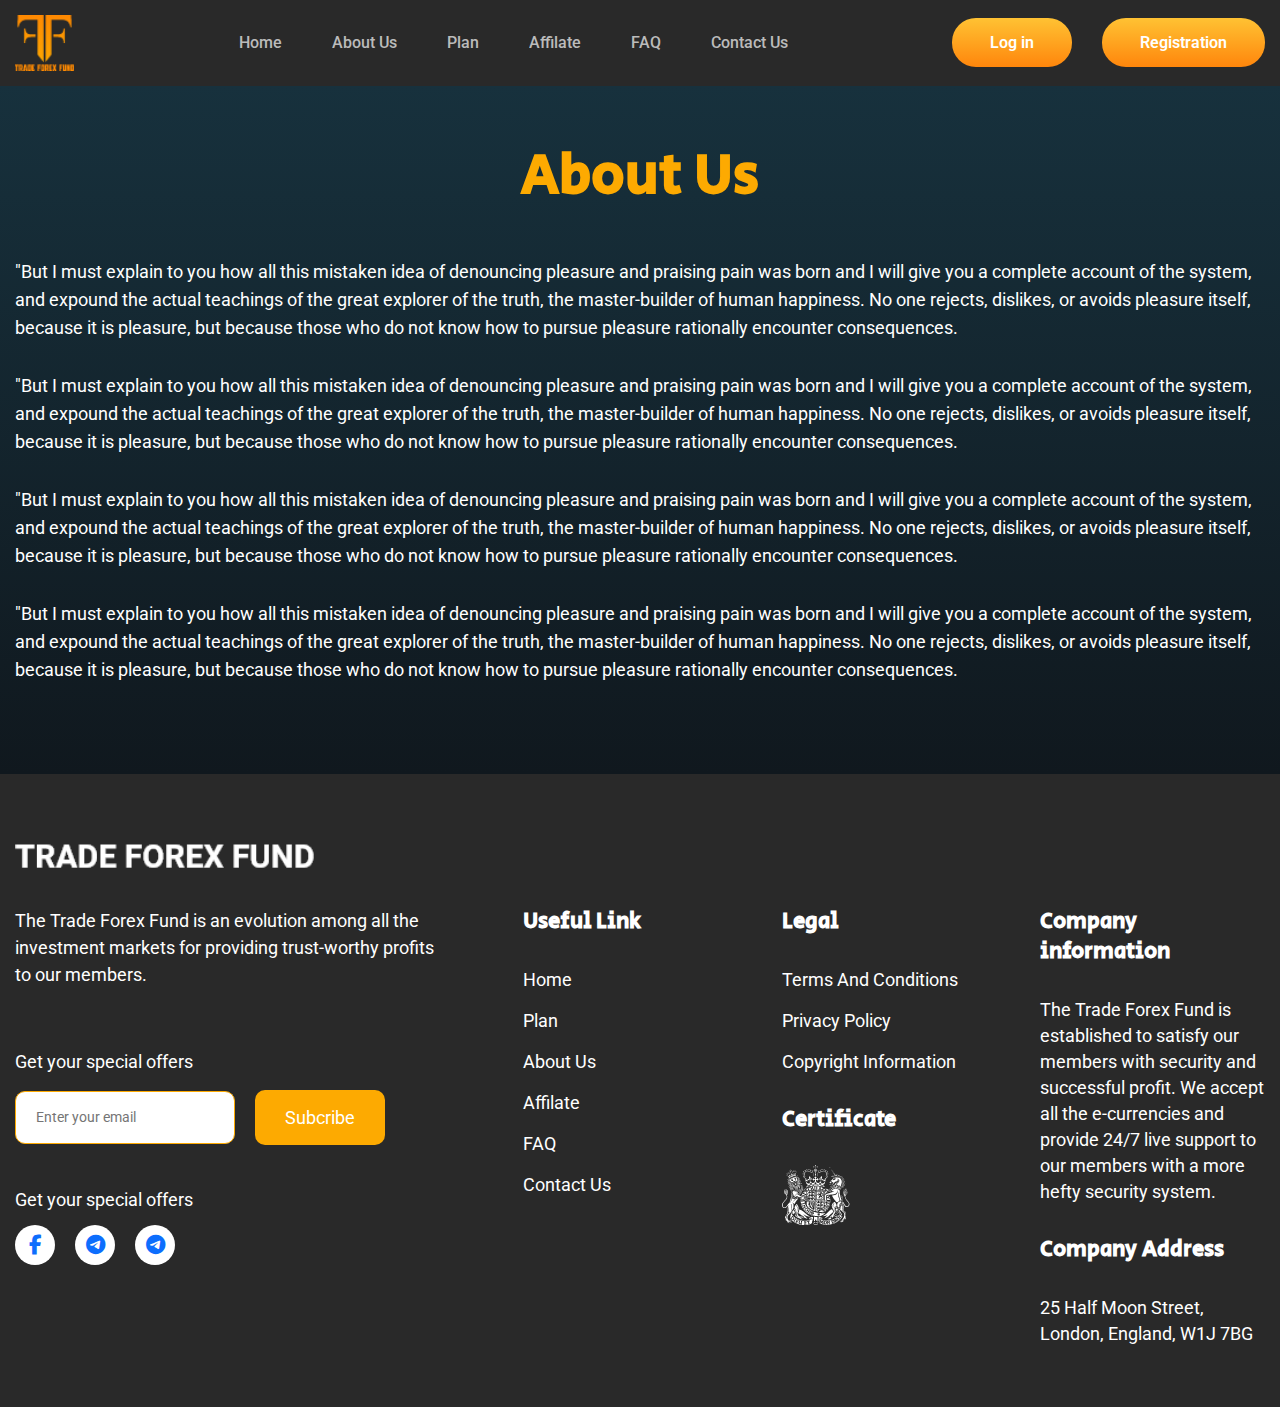
<file: about.html>
<!DOCTYPE html>
<html lang="en">

<head>
    <meta charset="UTF-8" />
    <meta http-equiv="X-UA-Compatible" content="IE=edge" />
    <meta name="viewport" content="width=device-width, initial-scale=1.0" />
    <title>Trade Forex Fund</title>
    <!-- font awesome cdn -->
    <link rel="stylesheet" href="https://cdnjs.cloudflare.com/ajax/libs/font-awesome/6.2.1/css/all.min.css" />
    <!-- bootstrap link -->
    <link rel="stylesheet" href="https://cdn.jsdelivr.net/npm/bootstrap@5.2.3/dist/css/bootstrap.min.css" />
    <!-- google font -->
    <link href="https://fonts.googleapis.com/css2?family=Secular+One&display=swap" rel="stylesheet">
    <link href="https://fonts.googleapis.com/css2?family=Roboto:wght@300;400;500;700;900&display=swap" rel="stylesheet">
    <!-- slick slider -->
    <link rel="stylesheet" href="assets/css/slick-theme.css" />
    <link rel="stylesheet" href="assets/css/slick.css" />
    <!-- css link -->
    <link rel="stylesheet" href="assets/css/style.css" />
    <link rel="stylesheet" href="assets/css/global.css" />
    <link rel="stylesheet" href="assets/css/responsive.css" />
</head>

<body>
    <!-- 
    ================================
        header section start
    ================================
    -->

    <header class="header_section" id="myHeader">
        <div class="container">
            <!-- header wrapper -->
            <div class="header_wrapper">
                <!-- header logo -->
                <a href="./index.html" class="header_logo">
                    <img src="assets/image/logo.png" alt="" />
                </a>

                <!-- header nav -->
                <nav class="header_nav">
                    <ul>
                        <li><a href="./index.html">home</a></li>
                        <li><a href="./aboutus.html">about us</a></li>
                        <li><a href="./plan.html">plan</a></li>
                        <li><a href="./affilate.html">affilate</a></li>
                        <li><a href="./faq.html">FAQ</a></li>
                        <li><a href="./contactus.html">contact us</a></li>
                    </ul>
                </nav>

                <!-- hedare btn -->
                <div class="header_btn_wrapper">
                    <!-- btn item -->
                    <div class="global_btn">
                        <a href="./signin.html">Log in</a>
                    </div>

                    <!-- btn item -->
                    <div class="global_btn">
                        <a href="./signup.html">Registration</a>
                    </div>
                </div>

                <!-- mobile toggle -->
                <div class="mobile_toggle" id="activeToggle">
                    <ul>
                        <li></li>
                        <li></li>
                        <li></li>
                    </ul>
                </div>

            </div>
        </div>
    </header>

    <!-- 
    ================================
        header section end
    ================================
    -->

    <!-- about page start -->
    <div class="about_page section_padding">
        <div class="container">
            <!-- page title -->
            <div class="pagetitle_title">
                <!-- heading -->
                <h1 class="pagetitle_headding">
                    About Us
                </h1>
            </div>

            <!-- about page text -->
            <div class="about_page_text_inner">
                <p class="aobut_page_text">"But I must explain to you how all this mistaken idea of denouncing pleasure
                    and praising pain was born and I will give you a complete account of the system, and expound the
                    actual teachings of the great explorer of the truth, the master-builder of human happiness. No one
                    rejects, dislikes, or avoids pleasure itself, because it is pleasure, but because those who do not
                    know how to pursue pleasure rationally encounter consequences.
                </p>
            </div>

            <!-- about page text -->
            <div class="about_page_text_inner">
                <p class="aobut_page_text">"But I must explain to you how all this mistaken idea of denouncing pleasure
                    and praising pain was born and I will give you a complete account of the system, and expound the
                    actual teachings of the great explorer of the truth, the master-builder of human happiness. No one
                    rejects, dislikes, or avoids pleasure itself, because it is pleasure, but because those who do not
                    know how to pursue pleasure rationally encounter consequences.
                </p>
            </div>

            <!-- about page text -->
            <div class="about_page_text_inner">
                <p class="aobut_page_text">"But I must explain to you how all this mistaken idea of denouncing pleasure
                    and praising pain was born and I will give you a complete account of the system, and expound the
                    actual teachings of the great explorer of the truth, the master-builder of human happiness. No one
                    rejects, dislikes, or avoids pleasure itself, because it is pleasure, but because those who do not
                    know how to pursue pleasure rationally encounter consequences.
                </p>
            </div>

            <!-- about page text -->
            <div class="about_page_text_inner">
                <p class="aobut_page_text">"But I must explain to you how all this mistaken idea of denouncing pleasure
                    and praising pain was born and I will give you a complete account of the system, and expound the
                    actual teachings of the great explorer of the truth, the master-builder of human happiness. No one
                    rejects, dislikes, or avoids pleasure itself, because it is pleasure, but because those who do not
                    know how to pursue pleasure rationally encounter consequences.
                </p>
            </div>

        </div>
    </div>
    <!-- about page end -->

    <!-- footer section -->

    <footer class="footer_section section_padding">
        <div class="container">
            <!-- footer logo -->
            <a href="#" class="footer_logo">
                <img src="assets/image/footerlogo.png" alt="">
            </a>

            <!-- footer wrapper -->

            <div class="footer_wraper">
                <!-- footer newsletter -->
                <div class="footer_news">
                    <!-- text -->
                    <p class="footer_news_text">
                        The Trade Forex Fund is an evolution among all the investment markets for providing
                        trust-worthy profits to our members.
                    </p>

                    <!-- newsletter form -->
                    <div class="newsletter_form">
                        <!-- title -->
                        <p class="newsletter_form_title">Get your special offers</p>

                        <!-- newsletter_form inner-->
                        <div class="newsletter_form_inner">
                            <!-- input -->
                            <div class="newsletter_form_input">
                                <input type="text" class="input_control input_control_newsletter"
                                    placeholder="Enter your email">
                            </div>
                            <!-- subscribe btn -->
                            <div class="newsletyter_subscribe">
                                <a href="#">Subcribe</a>
                            </div>
                        </div>
                    </div>

                    <!-- footer social -->

                    <div class="footer_social">

                        <p class="news_letter_title">Get your special offers</p>
                        <!--  -->

                        <ul>
                            <li><a href="#" target="blank"><i class="fa-brands fa-facebook-f"></i></a></li>
                            <li><a href="#" target="blank"><i class="fa-brands fa-telegram"></i></a></li>
                            <li><a href="#" target="blank"><i class="fa-brands fa-telegram"></i></a></li>
                        </ul>
                    </div>

                </div>

                <!-- footer nav -->
                <div class="footer_nav">
                    <!-- title -->
                    <h2 class="footer_nav_title">Useful Link</h2>
                    <!-- footer nav list -->
                    <ul>
                        <li><a href="#">home</a></li>
                        <li><a href="#">plan</a></li>
                        <li><a href="#">about us</a></li>
                        <li><a href="#">affilate</a></li>
                        <li><a href="#">FAQ</a></li>
                        <li><a href="#">contact us</a></li>
                    </ul>
                </div>

                <!-- footer nav -->
                <div class="footer_nav">
                    <!-- title -->
                    <h2 class="footer_nav_title">Legal</h2>
                    <!-- footer nav list -->
                    <ul>
                        <li><a href="#">Terms and conditions</a></li>
                        <li><a href="#">Privacy policy</a></li>
                        <li><a href="#">Copyright information</a></li>
                    </ul>
                    <!-- legal certificet -->
                    <div class="uk_certificket">
                        <h2 class="footer_nav_title">Certificate</h2>
                        <!-- image -->
                        <div class="uk_certificket_image">
                            <img src="assets/image/ukcertificket.png" alt="">
                        </div>
                    </div>
                </div>

                <!-- footer information -->

                <div class="company_information">
                    <!-- company wrapper -->
                    <div class="company_information_wrapper">
                        <!-- title -->
                        <h2 class="footer_nav_title">Company information</h2>
                        <!-- information text -->
                        <p class="information_text">
                            The Trade Forex Fund is established to satisfy our members with security and successful
                            profit. We accept all the e-currencies and provide 24/7 live support to our members with a
                            more hefty security system.
                        </p>
                    </div>

                    <!-- company wrapper -->
                    <div class="company_information_wrapper">
                        <!-- title -->
                        <h2 class="footer_nav_title">Company Address</h2>
                        <!-- information text -->
                        <p class="information_text">
                            25 Half Moon Street, London, England, W1J 7BG
                        </p>
                    </div>
                </div>
            </div>
        </div>
    </footer>

    <!-- footer section end -->


    <!-- bootstrap cdn link -->
    <script src="https://cdn.jsdelivr.net/npm/bootstrap@5.2.3/dist/js/bootstrap.bundle.min.js"></script>
    <!-- jquery cdn -->
    <script src="https://ajax.googleapis.com/ajax/libs/jquery/3.6.1/jquery.min.js"></script>
    <!-- slick slider -->
    <script src="assets/js/slick.min.js"></script>
    <!-- js link -->
    <script src="assets/js/apps.js"></script>

</body>

</html>
</file>
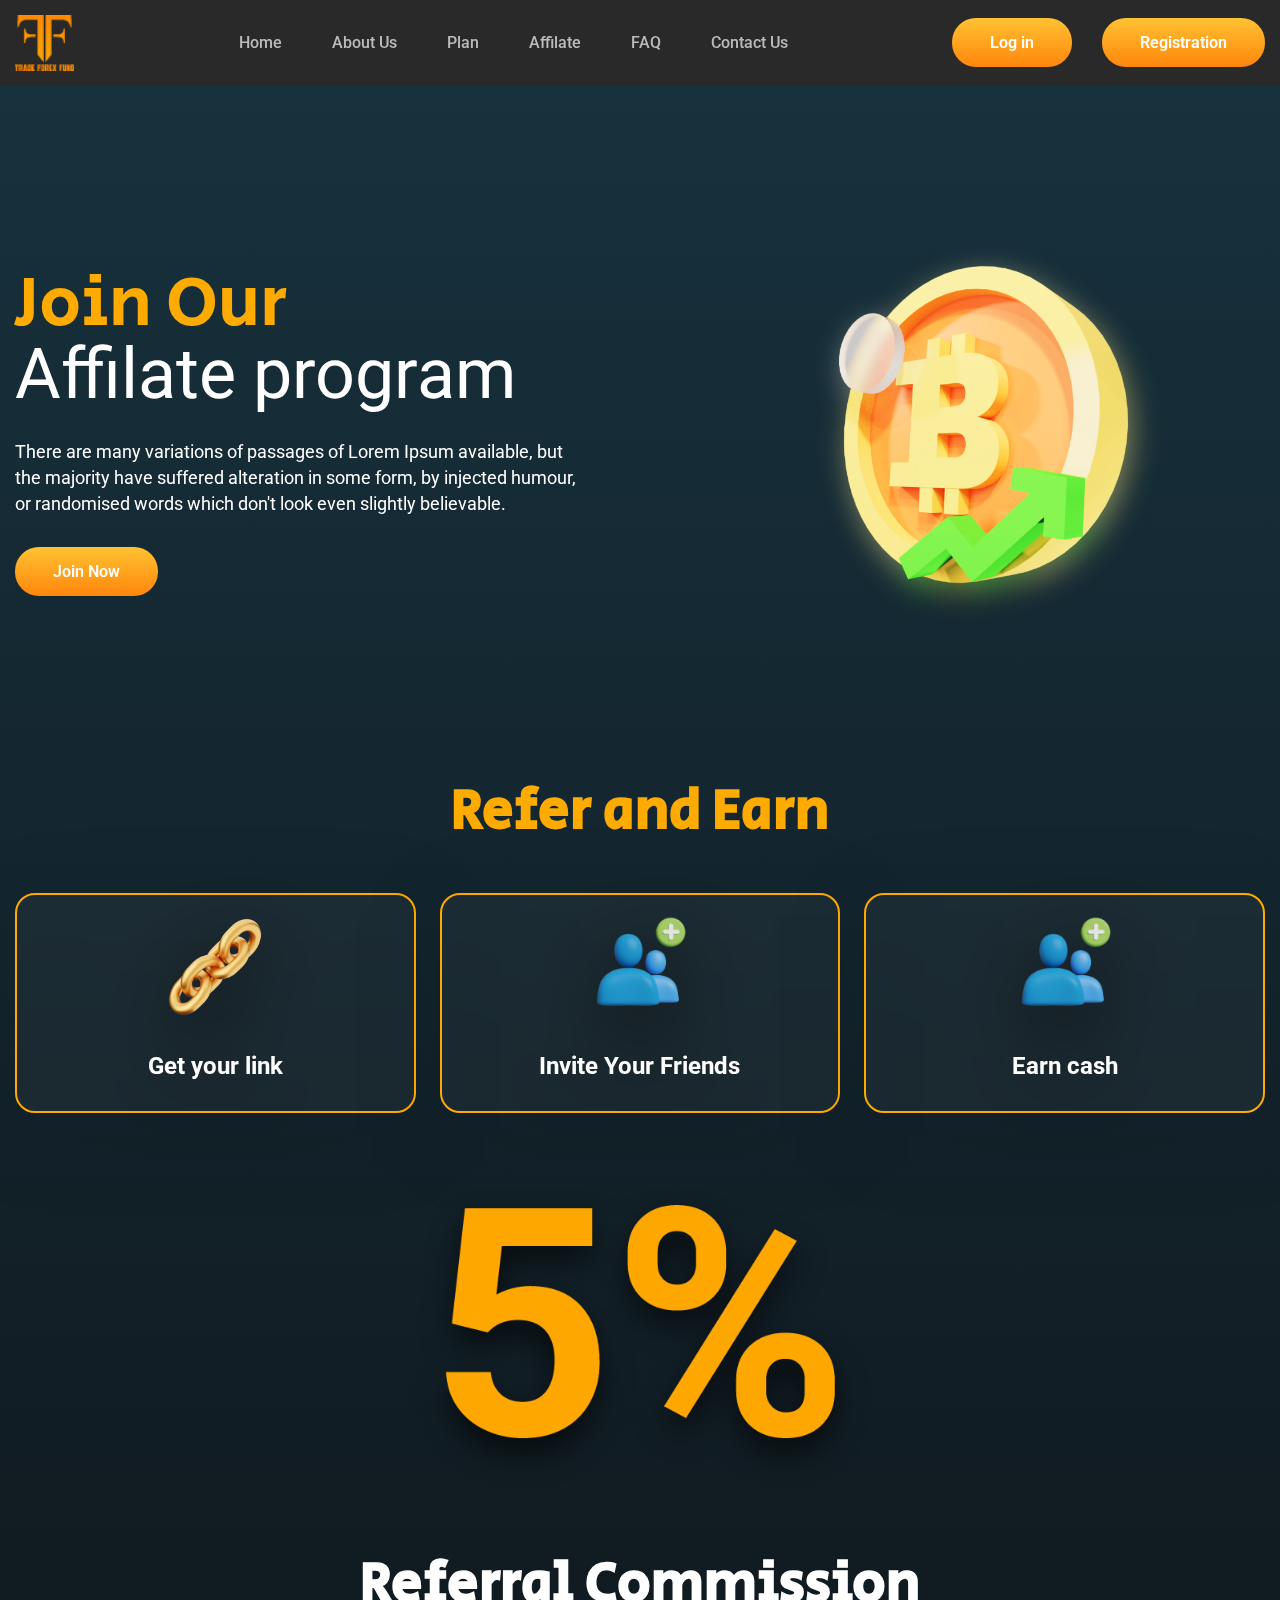
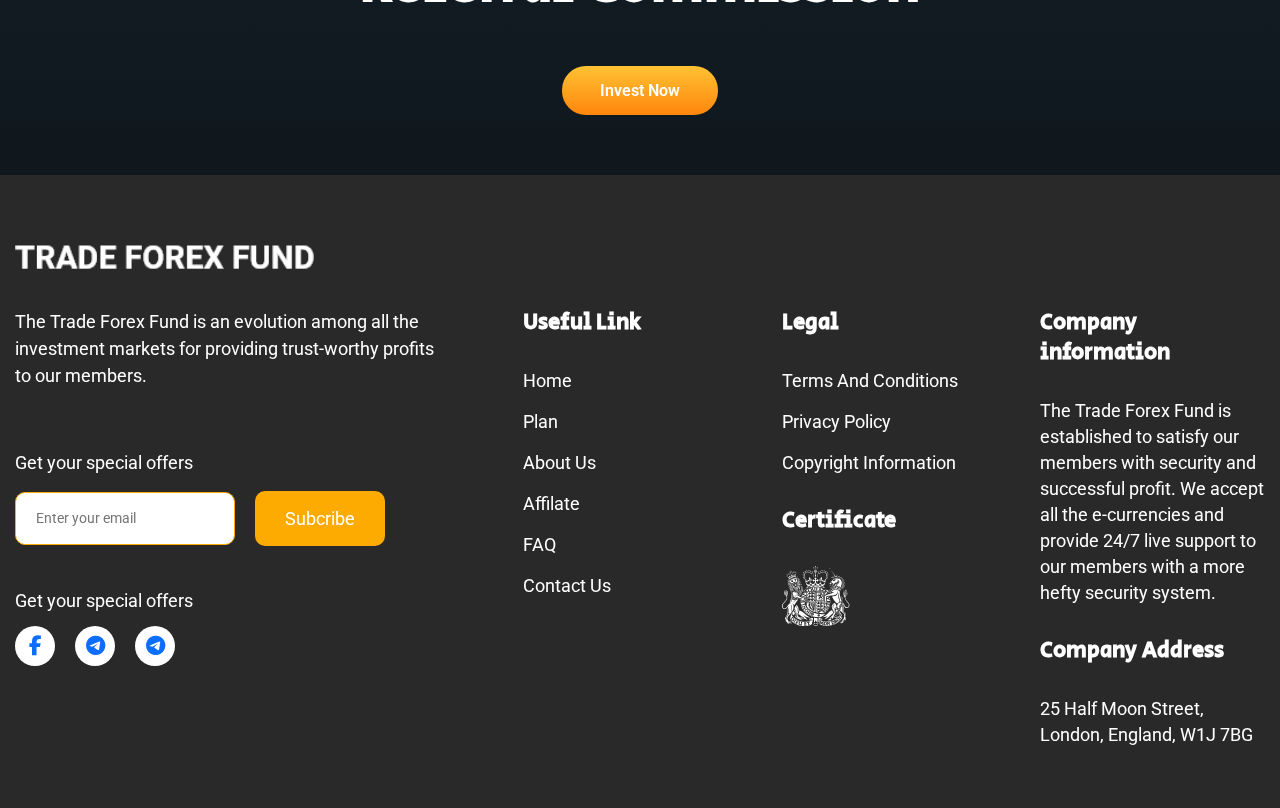
<file: affilate.html>
<!DOCTYPE html>
<html lang="en">

<head>
    <meta charset="UTF-8" />
    <meta http-equiv="X-UA-Compatible" content="IE=edge" />
    <meta name="viewport" content="width=device-width, initial-scale=1.0" />
    <title>Trade Forex Fund</title>
    <!-- font awesome cdn -->
    <link rel="stylesheet" href="https://cdnjs.cloudflare.com/ajax/libs/font-awesome/6.2.1/css/all.min.css" />
    <!-- bootstrap link -->
    <link rel="stylesheet" href="https://cdn.jsdelivr.net/npm/bootstrap@5.2.3/dist/css/bootstrap.min.css" />
    <!-- google font -->
    <link href="https://fonts.googleapis.com/css2?family=Secular+One&display=swap" rel="stylesheet">
    <link href="https://fonts.googleapis.com/css2?family=Roboto:wght@300;400;500;700;900&display=swap" rel="stylesheet">
    <!-- slick slider -->
    <link rel="stylesheet" href="assets/css/slick-theme.css" />
    <link rel="stylesheet" href="assets/css/slick.css" />
    <!-- css link -->
    <link rel="stylesheet" href="assets/css/style.css" />
    <link rel="stylesheet" href="assets/css/global.css" />
    <link rel="stylesheet" href="assets/css/responsive.css" />
</head>

<body>
    <!-- 
    ================================
        header section start
    ================================
    -->

    <header class="header_section" id="myHeader">
        <div class="container">
            <!-- header wrapper -->
            <div class="header_wrapper">
                <!-- header logo -->
                <a href="./index.html" class="header_logo">
                    <img src="assets/image/logo.png" alt="" />
                </a>

                <!-- header nav -->
                <nav class="header_nav">
                    <ul>
                        <li><a href="./index.html">home</a></li>
                        <li><a href="./aboutus.html">about us</a></li>
                        <li><a href="./plan.html">plan</a></li>
                        <li><a href="./affilate.html">affilate</a></li>
                        <li><a href="./faq.html">FAQ</a></li>
                        <li><a href="./contactus.html">contact us</a></li>
                    </ul>
                </nav>

                <!-- hedare btn -->
                <div class="header_btn_wrapper">
                    <!-- btn item -->
                    <div class="global_btn">
                        <a href="./signin.html">Log in</a>
                    </div>

                    <!-- btn item -->
                    <div class="global_btn">
                        <a href="./signup.html">Registration</a>
                    </div>
                </div>

                <!-- mobile toggle -->
                <div class="mobile_toggle" id="activeToggle">
                    <ul>
                        <li></li>
                        <li></li>
                        <li></li>
                    </ul>
                </div>

            </div>
        </div>
    </header>

    <!-- 
    ================================
        header section end
    ================================
    -->

    <!-- about page start -->
    <div class="affilate_page section_padding">
        <div class="container">
            <!-- page banner -->
            <div class="affilate_page_banner">
                <div class="affilate_banner_wrapper">
                    <div class="affilate_banner_content">
                        <!-- banner heading -->
                        <h1 class="banner_heading">Join Our
                            <span class="banner_heading_inner d-block">Affilate program</span>
                        </h1>
                        <!-- banner text -->
                        <p class="banner_text">There are many variations of passages of Lorem Ipsum available, but
                            the majority
                            have suffered alteration in some form, by injected humour, or randomised words which
                            don't look even
                            slightly believable. </p>

                        <!-- banner button -->
                        <div class="banner_button_wrapper">
                            <!-- btn item -->
                            <div class="global_btn">
                                <a href="./signin.html"> Join Now</a>
                            </div>
                        </div>
                    </div>

                    <!-- affilate banner image -->
                    <div class="afilate_banner_image">
                        <img src="assets/image/affilate/affilate.png" alt="">
                    </div>
                </div>
            </div>

            <div class="affilate_wrapper_main section_padding">
                <!-- page title -->
                <div class="pagetitle_title">
                    <!-- heading -->
                    <h1 class="pagetitle_headding">
                        Refer and Earn
                    </h1>
                </div>

                <!-- item -->
                <div class="affilatePage_item_wrapper">
                    <!-- item -->
                    <div class="affilatePage_item">
                        <!-- image -->
                        <div class="affilatePage_item_image">
                            <img src="assets/image/affilate/chain.png" alt="">
                        </div>
                        <!-- affilatePage_item_text -->
                        <p class="affilatePage_item_title">Get your link</p>
                    </div>

                    <!-- item -->
                    <div class="affilatePage_item">
                        <!-- image -->
                        <div class="affilatePage_item_image">
                            <img src="assets/image/affilate/man.png" alt="">
                        </div>
                        <!-- affilatePage_item_text -->
                        <p class="affilatePage_item_title">Invite Your Friends</p>
                    </div>
                    <!-- item -->
                    <div class="affilatePage_item">
                        <!-- image -->
                        <div class="affilatePage_item_image">
                            <img src="assets/image/affilate/man.png" alt="">
                        </div>
                        <!-- affilatePage_item_text -->
                        <p class="affilatePage_item_title">Earn cash</p>
                    </div>
                </div>

            </div>

            <!-- affilate pageitem wrapper end-->

            <!-- afffilate content -->

            <div class="affiliate_wrapper">
                <!-- iamage -->
                <div class="affilate_thumbanail">
                    <img src="assets/image/Path 18.png" alt="">
                </div>
                <!-- title -->
                <div class="affilate_title">
                    <h2 class="affiliate_title_heading">Referral Commission</h2>
                </div>

                <!-- affilate btn -->
                <div class="affilate_btn">
                    <div class="global_btn">
                        <a href="#">Invest Now</a>
                    </div>
                </div>
            </div>

        </div>
    </div>
    <!-- about page end -->

    <!-- footer section -->

    <footer class="footer_section section_padding">
        <div class="container">
            <!-- footer logo -->
            <a href="#" class="footer_logo">
                <img src="assets/image/footerlogo.png" alt="">
            </a>

            <!-- footer wrapper -->

            <div class="footer_wraper">
                <!-- footer newsletter -->
                <div class="footer_news">
                    <!-- text -->
                    <p class="footer_news_text">
                        The Trade Forex Fund is an evolution among all the investment markets for providing
                        trust-worthy profits to our members.
                    </p>

                    <!-- newsletter form -->
                    <div class="newsletter_form">
                        <!-- title -->
                        <p class="newsletter_form_title">Get your special offers</p>

                        <!-- newsletter_form inner-->
                        <div class="newsletter_form_inner">
                            <!-- input -->
                            <div class="newsletter_form_input">
                                <input type="text" class="input_control input_control_newsletter"
                                    placeholder="Enter your email">
                            </div>
                            <!-- subscribe btn -->
                            <div class="newsletyter_subscribe">
                                <a href="#">Subcribe</a>
                            </div>
                        </div>
                    </div>

                    <!-- footer social -->

                    <div class="footer_social">

                        <p class="news_letter_title">Get your special offers</p>
                        <!--  -->

                        <ul>
                            <li><a href="#" target="blank"><i class="fa-brands fa-facebook-f"></i></a></li>
                            <li><a href="#" target="blank"><i class="fa-brands fa-telegram"></i></a></li>
                            <li><a href="#" target="blank"><i class="fa-brands fa-telegram"></i></a></li>
                        </ul>
                    </div>

                </div>

                <!-- footer nav -->
                <div class="footer_nav">
                    <!-- title -->
                    <h2 class="footer_nav_title">Useful Link</h2>
                    <!-- footer nav list -->
                    <ul>
                        <li><a href="#">home</a></li>
                        <li><a href="#">plan</a></li>
                        <li><a href="#">about us</a></li>
                        <li><a href="#">affilate</a></li>
                        <li><a href="#">FAQ</a></li>
                        <li><a href="#">contact us</a></li>
                    </ul>
                </div>

                <!-- footer nav -->
                <div class="footer_nav">
                    <!-- title -->
                    <h2 class="footer_nav_title">Legal</h2>
                    <!-- footer nav list -->
                    <ul>
                        <li><a href="#">Terms and conditions</a></li>
                        <li><a href="#">Privacy policy</a></li>
                        <li><a href="#">Copyright information</a></li>
                    </ul>
                    <!-- legal certificet -->
                    <div class="uk_certificket">
                        <h2 class="footer_nav_title">Certificate</h2>
                        <!-- image -->
                        <div class="uk_certificket_image">
                            <img src="assets/image/ukcertificket.png" alt="">
                        </div>
                    </div>
                </div>

                <!-- footer information -->

                <div class="company_information">
                    <!-- company wrapper -->
                    <div class="company_information_wrapper">
                        <!-- title -->
                        <h2 class="footer_nav_title">Company information</h2>
                        <!-- information text -->
                        <p class="information_text">
                            The Trade Forex Fund is established to satisfy our members with security and successful
                            profit. We accept all the e-currencies and provide 24/7 live support to our members with a
                            more hefty security system.
                        </p>
                    </div>

                    <!-- company wrapper -->
                    <div class="company_information_wrapper">
                        <!-- title -->
                        <h2 class="footer_nav_title">Company Address</h2>
                        <!-- information text -->
                        <p class="information_text">
                            25 Half Moon Street, London, England, W1J 7BG
                        </p>
                    </div>
                </div>
            </div>
        </div>
    </footer>

    <!-- footer section end -->


    <!-- bootstrap cdn link -->
    <script src="https://cdn.jsdelivr.net/npm/bootstrap@5.2.3/dist/js/bootstrap.bundle.min.js"></script>
    <!-- jquery cdn -->
    <script src="https://ajax.googleapis.com/ajax/libs/jquery/3.6.1/jquery.min.js"></script>
    <!-- slick slider -->
    <script src="assets/js/slick.min.js"></script>
    <!-- js link -->
    <script src="assets/js/apps.js"></script>

</body>

</html>
</file>
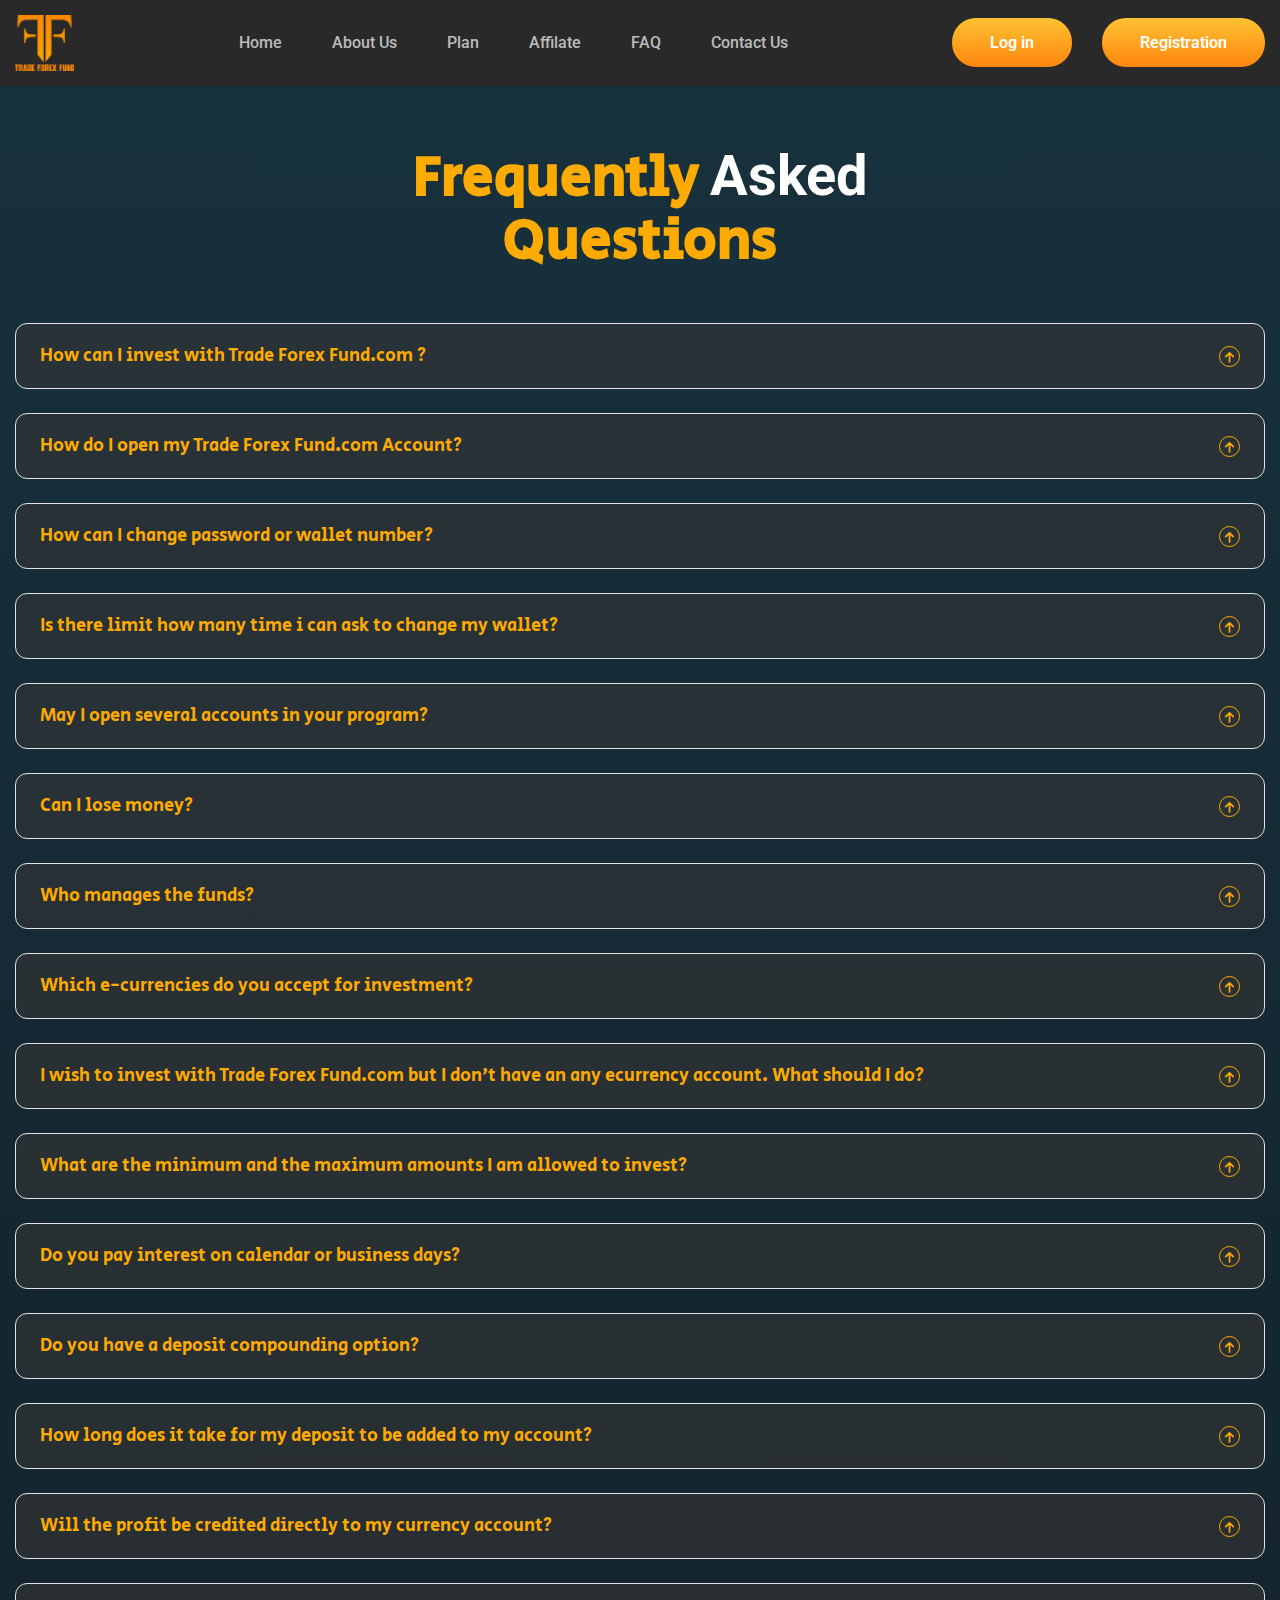
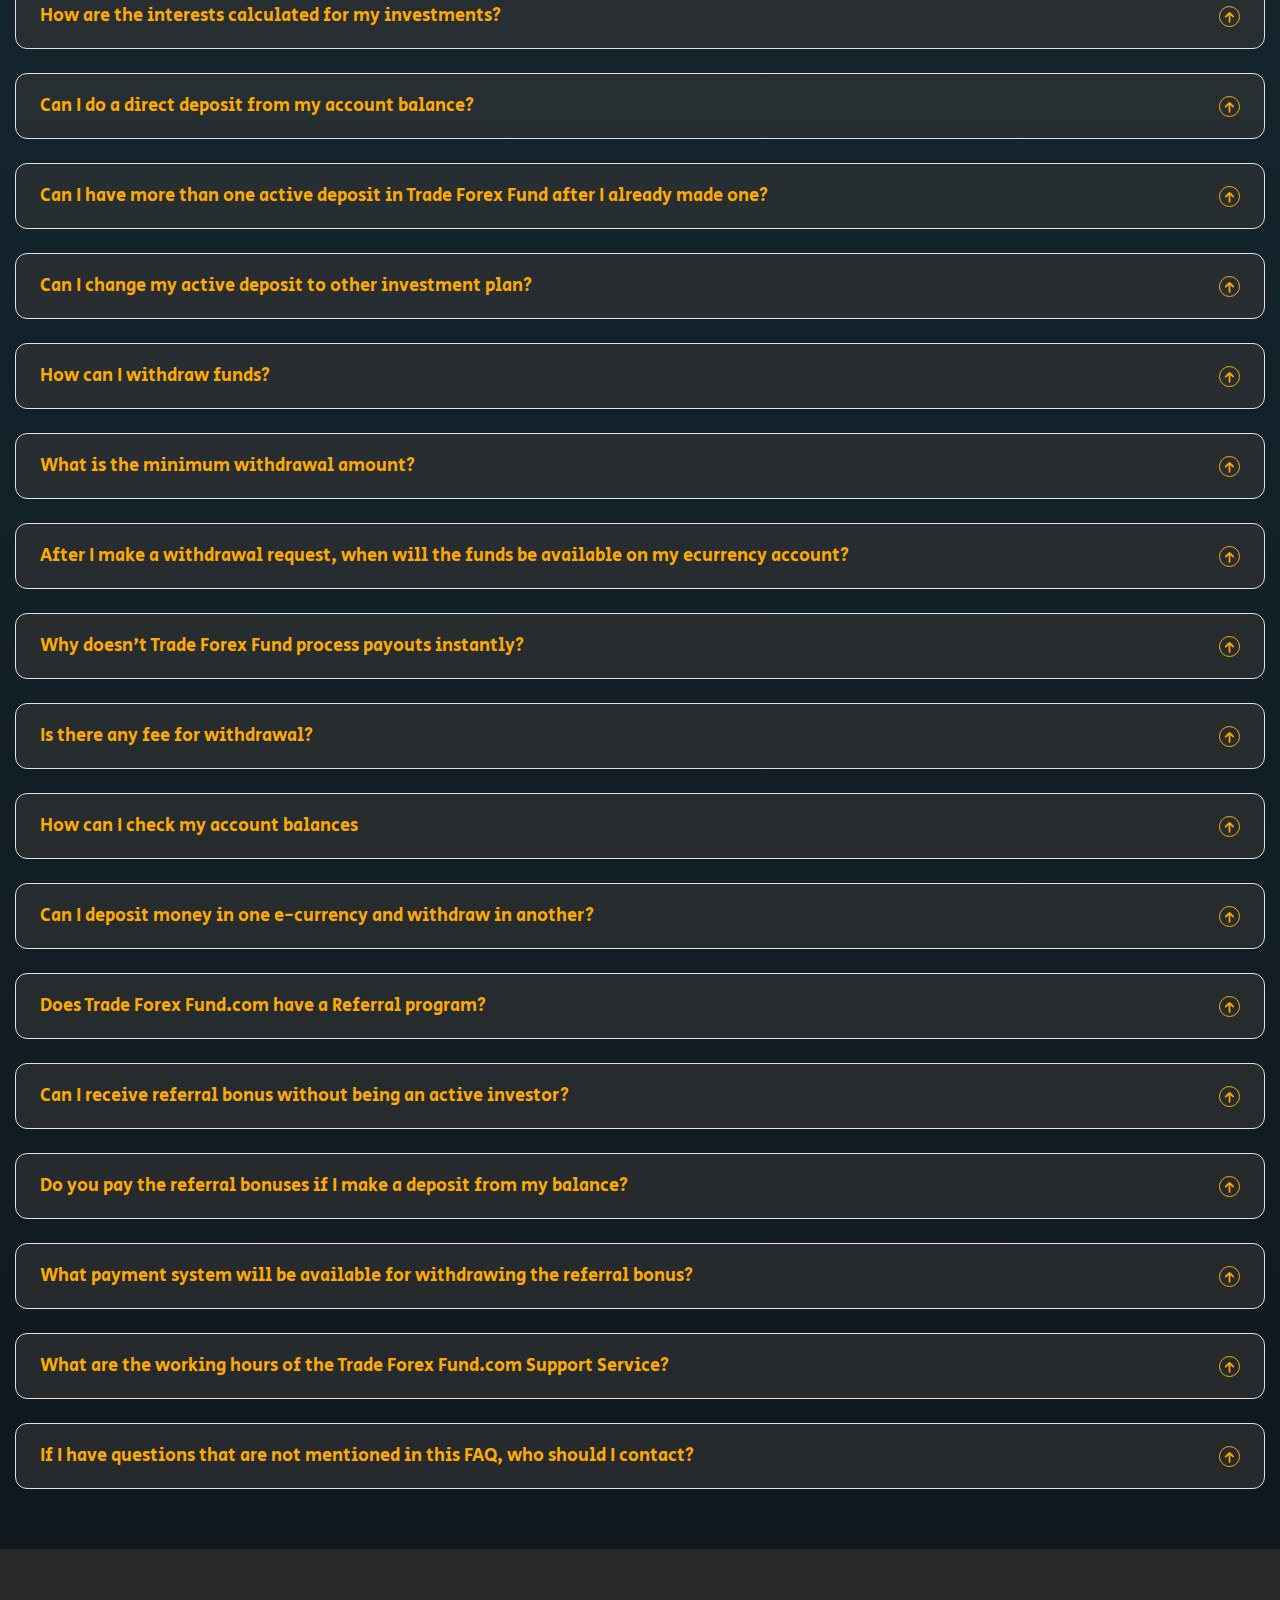
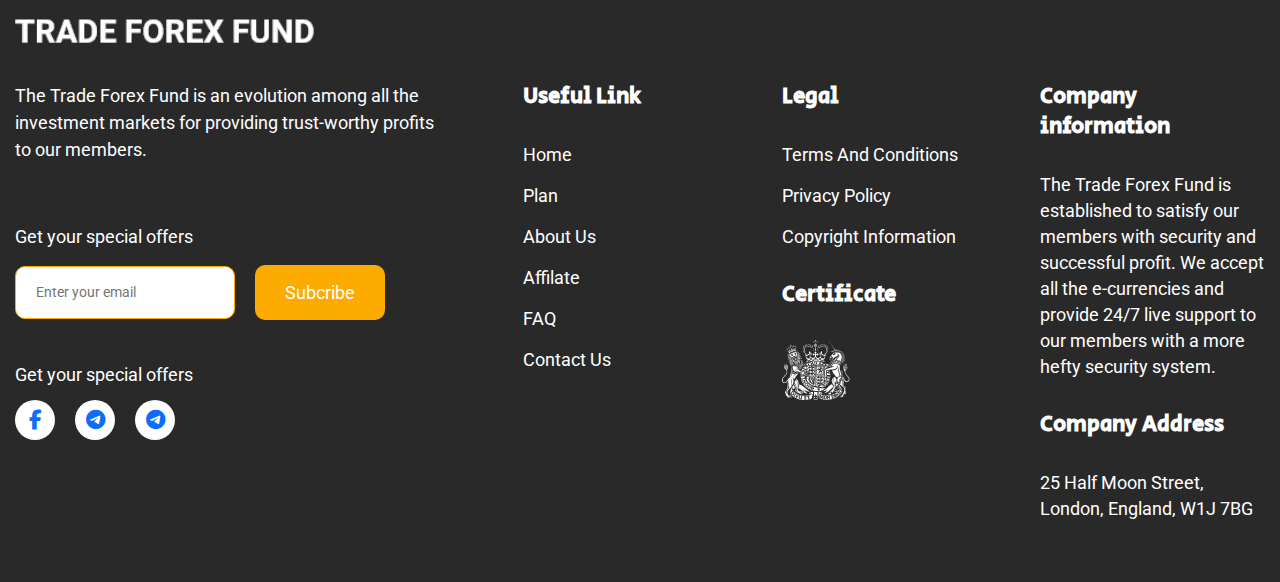
<file: FAQ.html>
<!DOCTYPE html>
<html lang="en">

<head>
    <meta charset="UTF-8" />
    <meta http-equiv="X-UA-Compatible" content="IE=edge" />
    <meta name="viewport" content="width=device-width, initial-scale=1.0" />
    <title>Trade Forex Fund</title>
    <!-- font awesome cdn -->
    <link rel="stylesheet" href="https://cdnjs.cloudflare.com/ajax/libs/font-awesome/6.2.1/css/all.min.css" />
    <!-- bootstrap link -->
    <link rel="stylesheet" href="https://cdn.jsdelivr.net/npm/bootstrap@5.2.3/dist/css/bootstrap.min.css" />
    <!-- google font -->
    <link href="https://fonts.googleapis.com/css2?family=Secular+One&display=swap" rel="stylesheet">
    <link href="https://fonts.googleapis.com/css2?family=Roboto:wght@300;400;500;700;900&display=swap" rel="stylesheet">
    <!-- slick slider -->
    <link rel="stylesheet" href="assets/css/slick-theme.css" />
    <link rel="stylesheet" href="assets/css/slick.css" />
    <!-- css link -->
    <link rel="stylesheet" href="assets/css/style.css" />
    <link rel="stylesheet" href="assets/css/global.css" />
    <link rel="stylesheet" href="assets/css/responsive.css" />
</head>

<body>
    <!-- 
    ================================
        header section start
    ================================
    -->

    <header class="header_section" id="myHeader">
        <div class="container">
            <!-- header wrapper -->
            <div class="header_wrapper">
                <!-- header logo -->
                <a href="./index.html" class="header_logo">
                    <img src="assets/image/logo.png" alt="" />
                </a>

                <!-- header nav -->
                <nav class="header_nav">
                    <ul>
                        <li><a href="./index.html">home</a></li>
                        <li><a href="./aboutus.html">about us</a></li>
                        <li><a href="./plan.html">plan</a></li>
                        <li><a href="./affilate.html">affilate</a></li>
                        <li><a href="./faq.html">FAQ</a></li>
                        <li><a href="./contactus.html">contact us</a></li>
                    </ul>
                </nav>

                <!-- hedare btn -->
                <div class="header_btn_wrapper">
                    <!-- btn item -->
                    <div class="global_btn">
                        <a href="./signin.html">Log in</a>
                    </div>

                    <!-- btn item -->
                    <div class="global_btn">
                        <a href="./signup.html">Registration</a>
                    </div>
                </div>

                <!-- mobile toggle -->
                <div class="mobile_toggle" id="activeToggle">
                    <ul>
                        <li></li>
                        <li></li>
                        <li></li>
                    </ul>
                </div>

            </div>
        </div>
    </header>

    <!-- 
    ================================
        header section end
    ================================
    -->

    <!-- faq section -->

    <div class="faq_page section_padding">
        <div class="container">

            <!-- page title -->

            <!-- section title -->
            <div class="pagetitle_title">
                <!-- heading -->
                <h1 class="pagetitle_headding">
                    Frequently
                    <span> Asked
                    </span>
                    <br>
                    Questions
                </h1>
            </div>
            <div class="faq_wrapper">
                <!-- item -->
                <div class="faq_item_inner faq_item">
                    <!-- item header -->
                    <div class="faq_item_header faq_item_button">
                        <!-- title -->
                        <div class="faq_title_wrapper">
                            <h3 class="faq_title_text">How can I invest with Trade Forex Fund.com ?</h3>
                        </div>
                        <!-- icon -->
                        <div class="faq_icon_inner">
                            <span><i class="fa-solid fa-arrow-down"></i></span>
                        </div>
                    </div>

                    <!-- content -->
                    <div class="faq_item_content">
                        <p class="faq_item_text">To make a investment you must first become a member of
                            Trade Forex Fund.com. Once you are signed up, you can make your first deposit. All
                            deposits
                            must be made through the Members Area. You can login using the member username and password
                            that you received when you signup
                        </p>
                    </div>
                </div>


                <!-- item -->
                <div class="faq_item_inner faq_item">
                    <!-- item header -->
                    <div class="faq_item_header faq_item_button">
                        <!-- title -->
                        <div class="faq_title_wrapper">
                            <h3 class="faq_title_text"> How do I open my Trade Forex Fund.com Account?</h3>
                        </div>
                        <!-- icon -->
                        <div class="faq_icon_inner">
                            <span><i class="fa-solid fa-arrow-down"></i></span>
                        </div>
                    </div>

                    <!-- content -->
                    <div class="faq_item_content">
                        <p class="faq_item_text">It's quite easy and convenient. Follow this link, fill in the
                            registration form and then press "Register". </p>
                    </div>
                </div>

                <!-- item -->
                <div class="faq_item_inner faq_item">
                    <!-- item header -->
                    <div class="faq_item_header faq_item_button">
                        <!-- title -->
                        <div class="faq_title_wrapper">
                            <h3 class="faq_title_text">How can I change password or wallet number?</h3>
                        </div>
                        <!-- icon -->
                        <div class="faq_icon_inner">
                            <span><i class="fa-solid fa-arrow-down"></i></span>
                        </div>
                    </div>

                    <!-- content -->
                    <div class="faq_item_content">
                        <p class="faq_item_text">
                            You can change your password directly from your members area by editing it in your personal
                            profile. Log in to your Trade Forex Fund.com account and click on the "Account
                            Information". If you forget to put your wallet address when you first sign up on site, you
                            can change your wallet directly from your members area too (same like password). If you
                            simply want to change your existing wallet address, please contact our support through
                            ticket. Please explain why do you want to change it. The whole process will take maximum 5
                            days.
                        </p>
                    </div>
                </div>

                <!-- item -->
                <div class="faq_item_inner faq_item">
                    <!-- item header -->
                    <div class="faq_item_header faq_item_button">
                        <!-- title -->
                        <div class="faq_title_wrapper">
                            <h3 class="faq_title_text">Is there limit how many time i can ask to change my wallet? </h3>
                        </div>
                        <!-- icon -->
                        <div class="faq_icon_inner">
                            <span><i class="fa-solid fa-arrow-down"></i></span>
                        </div>
                    </div>

                    <!-- content -->
                    <div class="faq_item_content">
                        <p class="faq_item_text">
                            No, What if I can't log into my account because I forgot my password? Click forgot password
                            link, type your username or e-mail and you'll receive your account information.
                        </p>
                    </div>
                </div>

                <!-- item -->
                <div class="faq_item_inner faq_item">
                    <!-- item header -->
                    <div class="faq_item_header faq_item_button">
                        <!-- title -->
                        <div class="faq_title_wrapper">
                            <h3 class="faq_title_text">May I open several accounts in your program?</h3>
                        </div>
                        <!-- icon -->
                        <div class="faq_icon_inner">
                            <span><i class="fa-solid fa-arrow-down"></i></span>
                        </div>
                    </div>

                    <!-- content -->
                    <div class="faq_item_content">
                        <p class="faq_item_text">
                            No, multiple accounts are pohibited. Only one person can create a account, and we will
                            delete all account, Money, and deposit will be lost. Don't use vpn,proxy,etc.. because IP
                            adresses are shared IPs. If you try to bypass the system your account will be blocked by the
                            security system.
                        </p>
                    </div>
                </div>

                <!-- item -->
                <div class="faq_item_inner faq_item">
                    <!-- item header -->
                    <div class="faq_item_header faq_item_button">
                        <!-- title -->
                        <div class="faq_title_wrapper">
                            <h3 class="faq_title_text">Can I lose money?</h3>
                        </div>
                        <!-- icon -->
                        <div class="faq_icon_inner">
                            <span><i class="fa-solid fa-arrow-down"></i></span>
                        </div>
                    </div>

                    <!-- content -->
                    <div class="faq_item_content">
                        <p class="faq_item_text">
                            There is a risk involved with investing in all high yield investment programs. However,
                            there are a few simple ways that can help you to reduce the risk of losing more than you can
                            afford to. First, align your investments with your financial goals, in other words, keep the
                            money you may need for the short-term out of more aggressive investments, reserving those
                            investment funds for the money you intend to raise over the long-term. It's very important
                            for you to know that we are real traders and that we invest members' funds on major
                            investments.
                        </p>
                    </div>
                </div>

                <!-- item -->
                <div class="faq_item_inner faq_item">
                    <!-- item header -->
                    <div class="faq_item_header faq_item_button">
                        <!-- title -->
                        <div class="faq_title_wrapper">
                            <h3 class="faq_title_text">Who manages the funds?</h3>
                        </div>
                        <!-- icon -->
                        <div class="faq_icon_inner">
                            <span><i class="fa-solid fa-arrow-down"></i></span>
                        </div>
                    </div>

                    <!-- content -->
                    <div class="faq_item_content">
                        <p class="faq_item_text">
                            These funds are managed by a team of Trade Forex Fund.com investment experts.
                        </p>
                    </div>
                </div>

                <!-- item -->
                <div class="faq_item_inner faq_item">
                    <!-- item header -->
                    <div class="faq_item_header faq_item_button">
                        <!-- title -->
                        <div class="faq_title_wrapper">
                            <h3 class="faq_title_text">Which e-currencies do you accept for investment?</h3>
                        </div>
                        <!-- icon -->
                        <div class="faq_icon_inner">
                            <span><i class="fa-solid fa-arrow-down"></i></span>
                        </div>
                    </div>

                    <!-- content -->
                    <div class="faq_item_content">
                        <p class="faq_item_text">
                            We accept Perfect money USD, Epaycore, Berty Cash, Bitcoin, Ethereum, Litecoin, Bitcoin
                            Cash, Dogecoin, DASH, Ripple, Tron, Binance Coin, BNB, Tether USDT ERC20, Tether USDT TRC20,
                            Tether USDT BEP20.
                        </p>
                    </div>
                </div>

                <!-- item -->
                <div class="faq_item_inner faq_item">
                    <!-- item header -->
                    <div class="faq_item_header faq_item_button">
                        <!-- title -->
                        <div class="faq_title_wrapper">
                            <h3 class="faq_title_text">I wish to invest with Trade Forex Fund.com but I don't have an
                                any ecurrency account. What should I do?</h3>
                        </div>
                        <!-- icon -->
                        <div class="faq_icon_inner">
                            <span><i class="fa-solid fa-arrow-down"></i></span>
                        </div>
                    </div>

                    <!-- content -->
                    <div class="faq_item_content">
                        <p class="faq_item_text">You can open a free PM account here: www.perfectmoney.com Or you can
                            register an online cryptocurrency wallet that supports Bitcoin, Ethereum, Litecoin, Bitcoin
                            Cash, Dogecoin, DASH, Ripple, Tron, Binance Coin, BNB, Tether USDT ERC20, Tether USDT TRC20,
                            Tether USDT BEP20.</p>
                    </div>
                </div>

                <!-- item -->
                <div class="faq_item_inner faq_item">
                    <!-- item header -->
                    <div class="faq_item_header faq_item_button">
                        <!-- title -->
                        <div class="faq_title_wrapper">
                            <h3 class="faq_title_text">What are the minimum and the maximum amounts I am allowed to
                                invest?</h3>
                        </div>
                        <!-- icon -->
                        <div class="faq_icon_inner">
                            <span><i class="fa-solid fa-arrow-down"></i></span>
                        </div>
                    </div>

                    <!-- content -->
                    <div class="faq_item_content">
                        <p class="faq_item_text">The minimum amount to create the deposit is $50 only. The maximum
                            amount that you will be able to invest in the project is $50000.</p>
                    </div>
                </div>

                <!-- item -->
                <div class="faq_item_inner faq_item">
                    <!-- item header -->
                    <div class="faq_item_header faq_item_button">
                        <!-- title -->
                        <div class="faq_title_wrapper">
                            <h3 class="faq_title_text">Do you pay interest on calendar or business days?</h3>
                        </div>
                        <!-- icon -->
                        <div class="faq_icon_inner">
                            <span><i class="fa-solid fa-arrow-down"></i></span>
                        </div>
                    </div>

                    <!-- content -->
                    <div class="faq_item_content">
                        <p class="faq_item_text">We are work 7 days a Week. Profit accrues in accordance with the
                            selected investment plan every Calendar Day, and you can withdraw your profit 7 days a week
                            (including weekends and public holidays).</p>
                    </div>
                </div>

                <!-- item -->
                <div class="faq_item_inner faq_item">
                    <!-- item header -->
                    <div class="faq_item_header faq_item_button">
                        <!-- title -->
                        <div class="faq_title_wrapper">
                            <h3 class="faq_title_text">Do you have a deposit compounding option?</h3>
                        </div>
                        <!-- icon -->
                        <div class="faq_icon_inner">
                            <span><i class="fa-solid fa-arrow-down"></i></span>
                        </div>
                    </div>

                    <!-- content -->
                    <div class="faq_item_content">
                        <p class="faq_item_text">No, but our users are allowed to reinvest their daily profit an
                            unlimited number of times.</p>
                    </div>
                </div>

                <!-- item -->
                <div class="faq_item_inner faq_item">
                    <!-- item header -->
                    <div class="faq_item_header faq_item_button">
                        <!-- title -->
                        <div class="faq_title_wrapper">
                            <h3 class="faq_title_text">How long does it take for my deposit to be added to my account?
                            </h3>
                        </div>
                        <!-- icon -->
                        <div class="faq_icon_inner">
                            <span><i class="fa-solid fa-arrow-down"></i></span>
                        </div>
                    </div>

                    <!-- content -->
                    <div class="faq_item_content">
                        <p class="faq_item_text">Your account will be updated as fast, as you deposit. Please make sure
                            you always log out and log back in to your account after you make investment.</p>
                    </div>
                </div>

                <!-- item -->
                <div class="faq_item_inner faq_item">
                    <!-- item header -->
                    <div class="faq_item_header faq_item_button">
                        <!-- title -->
                        <div class="faq_title_wrapper">
                            <h3 class="faq_title_text">Will the profit be credited directly to my currency account?</h3>
                        </div>
                        <!-- icon -->
                        <div class="faq_icon_inner">
                            <span><i class="fa-solid fa-arrow-down"></i></span>
                        </div>
                    </div>

                    <!-- content -->
                    <div class="faq_item_content">
                        <p class="faq_item_text">No, profits are gathered on your Trade Forex Fund.com account and
                            you
                            can withdraw them anytime.</p>
                    </div>
                </div>

                <!-- item -->
                <div class="faq_item_inner faq_item">
                    <!-- item header -->
                    <div class="faq_item_header faq_item_button">
                        <!-- title -->
                        <div class="faq_title_wrapper">
                            <h3 class="faq_title_text">How are the interests calculated for my investments?</h3>
                        </div>
                        <!-- icon -->
                        <div class="faq_icon_inner">
                            <span><i class="fa-solid fa-arrow-down"></i></span>
                        </div>
                    </div>

                    <!-- content -->
                    <div class="faq_item_content">
                        <p class="faq_item_text">It depends on the investment plan you choose. We offer plans with
                            various duration, from 7 to 30 days. Profit including your principal deposit amount will be
                            credited to your available balance at the end of investment period. Check "Deposit" page to
                            learn more details about current investment plans.</p>
                    </div>
                </div>

                <!-- item -->
                <div class="faq_item_inner faq_item">
                    <!-- item header -->
                    <div class="faq_item_header faq_item_button">
                        <!-- title -->
                        <div class="faq_title_wrapper">
                            <h3 class="faq_title_text">Can I do a direct deposit from my account balance?</h3>
                        </div>
                        <!-- icon -->
                        <div class="faq_icon_inner">
                            <span><i class="fa-solid fa-arrow-down"></i></span>
                        </div>
                    </div>

                    <!-- content -->
                    <div class="faq_item_content">
                        <p class="faq_item_text">
                            Yes! To make a deposit from your Trade Forex Fund account balance simply login to your
                            account, click Make Deposit and select "Deposit from Account Balance" option.
                        </p>
                    </div>
                </div>

                <!-- item -->
                <div class="faq_item_inner faq_item">
                    <!-- item header -->
                    <div class="faq_item_header faq_item_button">
                        <!-- title -->
                        <div class="faq_title_wrapper">
                            <h3 class="faq_title_text">Can I have more than one active deposit in Trade Forex Fund
                                after I already made one?</h3>
                        </div>
                        <!-- icon -->
                        <div class="faq_icon_inner">
                            <span><i class="fa-solid fa-arrow-down"></i></span>
                        </div>
                    </div>

                    <!-- content -->
                    <div class="faq_item_content">
                        <p class="faq_item_text">Of course. You can have many investments at the same time since all
                            transactions are handled separately.</p>
                    </div>
                </div>

                <!-- item -->
                <div class="faq_item_inner faq_item">
                    <!-- item header -->
                    <div class="faq_item_header faq_item_button">
                        <!-- title -->
                        <div class="faq_title_wrapper">
                            <h3 class="faq_title_text">Can I change my active deposit to other investment plan?</h3>
                        </div>
                        <!-- icon -->
                        <div class="faq_icon_inner">
                            <span><i class="fa-solid fa-arrow-down"></i></span>
                        </div>
                    </div>

                    <!-- content -->
                    <div class="faq_item_content">
                        <p class="faq_item_text">NO.</p>
                    </div>
                </div>

                <!-- item -->
                <div class="faq_item_inner faq_item">
                    <!-- item header -->
                    <div class="faq_item_header faq_item_button">
                        <!-- title -->
                        <div class="faq_title_wrapper">
                            <h3 class="faq_title_text">How can I withdraw funds?</h3>
                        </div>
                        <!-- icon -->
                        <div class="faq_icon_inner">
                            <span><i class="fa-solid fa-arrow-down"></i></span>
                        </div>
                    </div>

                    <!-- content -->
                    <div class="faq_item_content">
                        <p class="faq_item_text">Login to your account using your username and password and check the
                            Withdraw section.</p>
                    </div>
                </div>

                <!-- item -->
                <div class="faq_item_inner faq_item">
                    <!-- item header -->
                    <div class="faq_item_header faq_item_button">
                        <!-- title -->
                        <div class="faq_title_wrapper">
                            <h3 class="faq_title_text">What is the minimum withdrawal amount?</h3>
                        </div>
                        <!-- icon -->
                        <div class="faq_icon_inner">
                            <span><i class="fa-solid fa-arrow-down"></i></span>
                        </div>
                    </div>

                    <!-- content -->
                    <div class="faq_item_content">
                        <p class="faq_item_text">It is $5 for PM,Epaycore,BertyCash, $10 for Bitcoin, Ethereum,
                            Litecoin, Bitcoin Cash, Dogecoin, DASH, Ripple, Tron, Binance Coin, BNB, Tether USDT ERC20,
                            Tether USDT TRC20, Tether USDT BEP20.</p>
                    </div>
                </div>

                <!-- item -->
                <div class="faq_item_inner faq_item">
                    <!-- item header -->
                    <div class="faq_item_header faq_item_button">
                        <!-- title -->
                        <div class="faq_title_wrapper">
                            <h3 class="faq_title_text">After I make a withdrawal request, when will the funds be
                                available on my ecurrency account?</h3>
                        </div>
                        <!-- icon -->
                        <div class="faq_icon_inner">
                            <span><i class="fa-solid fa-arrow-down"></i></span>
                        </div>
                    </div>

                    <!-- content -->
                    <div class="faq_item_content">
                        <p class="faq_item_text">All withdrawal requests are processed manually within 24-48 hours.
                            though normally as soon as possible.</p>
                    </div>
                </div>

                <!-- item -->
                <div class="faq_item_inner faq_item">
                    <!-- item header -->
                    <div class="faq_item_header faq_item_button">
                        <!-- title -->
                        <div class="faq_title_wrapper">
                            <h3 class="faq_title_text">Why doesn't Trade Forex Fund process payouts instantly?</h3>
                        </div>
                        <!-- icon -->
                        <div class="faq_icon_inner">
                            <span><i class="fa-solid fa-arrow-down"></i></span>
                        </div>
                    </div>

                    <!-- content -->
                    <div class="faq_item_content">
                        <p class="faq_item_text">Instant payouts are not safe! No matter what anyone says, manual
                            payments are much safer than instant payouts. Yes, payouts will not be instant, but they
                            will still be fast enough. The average waiting time is 6-8 Working hours.</p>
                    </div>
                </div>

                <!-- item -->
                <div class="faq_item_inner faq_item">
                    <!-- item header -->
                    <div class="faq_item_header faq_item_button">
                        <!-- title -->
                        <div class="faq_title_wrapper">
                            <h3 class="faq_title_text"> Is there any fee for withdrawal?</h3>
                        </div>
                        <!-- icon -->
                        <div class="faq_icon_inner">
                            <span><i class="fa-solid fa-arrow-down"></i></span>
                        </div>
                    </div>

                    <!-- content -->
                    <div class="faq_item_content">
                        <p class="faq_item_text"> No, Trade Forex Fund doesn’t charge any withdrawal fees.</p>
                    </div>
                </div>

                <!-- item -->
                <div class="faq_item_inner faq_item">
                    <!-- item header -->
                    <div class="faq_item_header faq_item_button">
                        <!-- title -->
                        <div class="faq_title_wrapper">
                            <h3 class="faq_title_text">How can I check my account balances</h3>
                        </div>
                        <!-- icon -->
                        <div class="faq_icon_inner">
                            <span><i class="fa-solid fa-arrow-down"></i></span>
                        </div>
                    </div>

                    <!-- content -->
                    <div class="faq_item_content">
                        <p class="faq_item_text">You can access the account information 24 hours, seven days a week over
                            the Internet.</p>
                    </div>
                </div>
                <!-- item -->
                <div class="faq_item_inner faq_item">
                    <!-- item header -->
                    <div class="faq_item_header faq_item_button">
                        <!-- title -->
                        <div class="faq_title_wrapper">
                            <h3 class="faq_title_text">Can I deposit money in one e-currency and withdraw in another?
                            </h3>
                        </div>
                        <!-- icon -->
                        <div class="faq_icon_inner">
                            <span><i class="fa-solid fa-arrow-down"></i></span>
                        </div>
                    </div>

                    <!-- content -->
                    <div class="faq_item_content">
                        <p class="faq_item_text">No, Trade Forex Fund.com doesn’t provide e-currency exchange
                            services.
                            You can receive only the same currency that you have used to create a deposit.</p>
                    </div>
                </div>
                <!-- item -->
                <div class="faq_item_inner faq_item">
                    <!-- item header -->
                    <div class="faq_item_header faq_item_button">
                        <!-- title -->
                        <div class="faq_title_wrapper">
                            <h3 class="faq_title_text">Does Trade Forex Fund.com have a Referral program?</h3>
                        </div>
                        <!-- icon -->
                        <div class="faq_icon_inner">
                            <span><i class="fa-solid fa-arrow-down"></i></span>
                        </div>
                    </div>

                    <!-- content -->
                    <div class="faq_item_content">
                        <p class="faq_item_text">Trade Forex Fund.com has a 5% Referral Program.</p>
                    </div>
                </div>
                <!-- item -->
                <div class="faq_item_inner faq_item">
                    <!-- item header -->
                    <div class="faq_item_header faq_item_button">
                        <!-- title -->
                        <div class="faq_title_wrapper">
                            <h3 class="faq_title_text">Can I receive referral bonus without being an active investor?
                            </h3>
                        </div>
                        <!-- icon -->
                        <div class="faq_icon_inner">
                            <span><i class="fa-solid fa-arrow-down"></i></span>
                        </div>
                    </div>

                    <!-- content -->
                    <div class="faq_item_content">
                        <p class="faq_item_text">No. Our users have to make an initial deposit in order to participate
                            in the Referral Program.</p>
                    </div>
                </div>
                <!-- item -->
                <div class="faq_item_inner faq_item">
                    <!-- item header -->
                    <div class="faq_item_header faq_item_button">
                        <!-- title -->
                        <div class="faq_title_wrapper">
                            <h3 class="faq_title_text">Do you pay the referral bonuses if I make a deposit from my
                                balance?</h3>
                        </div>
                        <!-- icon -->
                        <div class="faq_icon_inner">
                            <span><i class="fa-solid fa-arrow-down"></i></span>
                        </div>
                    </div>

                    <!-- content -->
                    <div class="faq_item_content">
                        <p class="faq_item_text">Yes, when you make a deposit from your account balance, the referral
                            bonus is paid to your upline in full.</p>
                    </div>
                </div>
                <!-- item -->
                <div class="faq_item_inner faq_item">
                    <!-- item header -->
                    <div class="faq_item_header faq_item_button">
                        <!-- title -->
                        <div class="faq_title_wrapper">
                            <h3 class="faq_title_text">What payment system will be available for withdrawing the
                                referral bonus?</h3>
                        </div>
                        <!-- icon -->
                        <div class="faq_icon_inner">
                            <span><i class="fa-solid fa-arrow-down"></i></span>
                        </div>
                    </div>

                    <!-- content -->
                    <div class="faq_item_content">
                        <p class="faq_item_text">You will only be able to withdraw your referral bonus in the same
                            payment system that your affiliate used to make this deposit.</p>
                    </div>
                </div>
                <!-- item -->
                <div class="faq_item_inner faq_item">
                    <!-- item header -->
                    <div class="faq_item_header faq_item_button">
                        <!-- title -->
                        <div class="faq_title_wrapper">
                            <h3 class="faq_title_text">What are the working hours of the Trade Forex Fund.com Support
                                Service?</h3>
                        </div>
                        <!-- icon -->
                        <div class="faq_icon_inner">
                            <span><i class="fa-solid fa-arrow-down"></i></span>
                        </div>
                    </div>

                    <!-- content -->
                    <div class="faq_item_content">
                        <p class="faq_item_text">
                            If you use email to contact us, we work around the clock. If you decide to contact us via
                            online chat - support will be available 24/7, with breaks of 8 hours a day.
                        </p>
                    </div>
                </div>
                <!-- item -->
                <div class="faq_item_inner faq_item">
                    <!-- item header -->
                    <div class="faq_item_header faq_item_button">
                        <!-- title -->
                        <div class="faq_title_wrapper">
                            <h3 class="faq_title_text">If I have questions that are not mentioned in this FAQ, who
                                should I contact?</h3>
                        </div>
                        <!-- icon -->
                        <div class="faq_icon_inner">
                            <span><i class="fa-solid fa-arrow-down"></i></span>
                        </div>
                    </div>

                    <!-- content -->
                    <div class="faq_item_content">
                        <p class="faq_item_text">Use Support Service page to contact us for any questions you may have.
                            Do not duplicate your question on our social networks, please use only one way for reaching
                            us</p>
                    </div>
                </div>

            </div>
        </div>
    </div>

    <!-- faq section end -->

    <!-- footer section -->

    <footer class="footer_section section_padding">
        <div class="container">
            <!-- footer logo -->
            <a href="#" class="footer_logo">
                <img src="assets/image/footerlogo.png" alt="">
            </a>

            <!-- footer wrapper -->

            <div class="footer_wraper">
                <!-- footer newsletter -->
                <div class="footer_news">
                    <!-- text -->
                    <p class="footer_news_text">
                        The Trade Forex Fund is an evolution among all the investment markets for providing
                        trust-worthy profits to our members.
                    </p>

                    <!-- newsletter form -->
                    <div class="newsletter_form">
                        <!-- title -->
                        <p class="newsletter_form_title">Get your special offers</p>

                        <!-- newsletter_form inner-->
                        <div class="newsletter_form_inner">
                            <!-- input -->
                            <div class="newsletter_form_input">
                                <input type="text" class="input_control input_control_newsletter"
                                    placeholder="Enter your email">
                            </div>
                            <!-- subscribe btn -->
                            <div class="newsletyter_subscribe">
                                <a href="#">Subcribe</a>
                            </div>
                        </div>
                    </div>

                    <!-- footer social -->

                    <div class="footer_social">

                        <p class="news_letter_title">Get your special offers</p>
                        <!--  -->

                        <ul>
                            <li><a href="#" target="blank"><i class="fa-brands fa-facebook-f"></i></a></li>
                            <li><a href="#" target="blank"><i class="fa-brands fa-telegram"></i></a></li>
                            <li><a href="#" target="blank"><i class="fa-brands fa-telegram"></i></a></li>
                        </ul>
                    </div>

                </div>

                <!-- footer nav -->
                <div class="footer_nav">
                    <!-- title -->
                    <h2 class="footer_nav_title">Useful Link</h2>
                    <!-- footer nav list -->
                    <ul>
                        <li><a href="#">home</a></li>
                        <li><a href="#">plan</a></li>
                        <li><a href="#">about us</a></li>
                        <li><a href="#">affilate</a></li>
                        <li><a href="#">FAQ</a></li>
                        <li><a href="#">contact us</a></li>
                    </ul>
                </div>

                <!-- footer nav -->
                <div class="footer_nav">
                    <!-- title -->
                    <h2 class="footer_nav_title">Legal</h2>
                    <!-- footer nav list -->
                    <ul>
                        <li><a href="#">Terms and conditions</a></li>
                        <li><a href="#">Privacy policy</a></li>
                        <li><a href="#">Copyright information</a></li>
                    </ul>
                    <!-- legal certificet -->
                    <div class="uk_certificket">
                        <h2 class="footer_nav_title">Certificate</h2>
                        <!-- image -->
                        <div class="uk_certificket_image">
                            <img src="assets/image/ukcertificket.png" alt="">
                        </div>
                    </div>
                </div>

                <!-- footer information -->

                <div class="company_information">
                    <!-- company wrapper -->
                    <div class="company_information_wrapper">
                        <!-- title -->
                        <h2 class="footer_nav_title">Company information</h2>
                        <!-- information text -->
                        <p class="information_text">
                            The Trade Forex Fund is established to satisfy our members with security and successful
                            profit. We accept all the e-currencies and provide 24/7 live support to our members with a
                            more hefty security system.
                        </p>
                    </div>

                    <!-- company wrapper -->
                    <div class="company_information_wrapper">
                        <!-- title -->
                        <h2 class="footer_nav_title">Company Address</h2>
                        <!-- information text -->
                        <p class="information_text">
                            25 Half Moon Street, London, England, W1J 7BG
                        </p>
                    </div>
                </div>
            </div>
        </div>
    </footer>

    <!-- footer section end -->


    <!-- bootstrap cdn link -->
    <script src="https://cdn.jsdelivr.net/npm/bootstrap@5.2.3/dist/js/bootstrap.bundle.min.js"></script>
    <!-- jquery cdn -->
    <script src="https://ajax.googleapis.com/ajax/libs/jquery/3.6.1/jquery.min.js"></script>
    <!-- slick slider -->
    <script src="assets/js/slick.min.js"></script>
    <!-- js link -->
    <script src="assets/js/apps.js"></script>

</body>

</html>
</file>
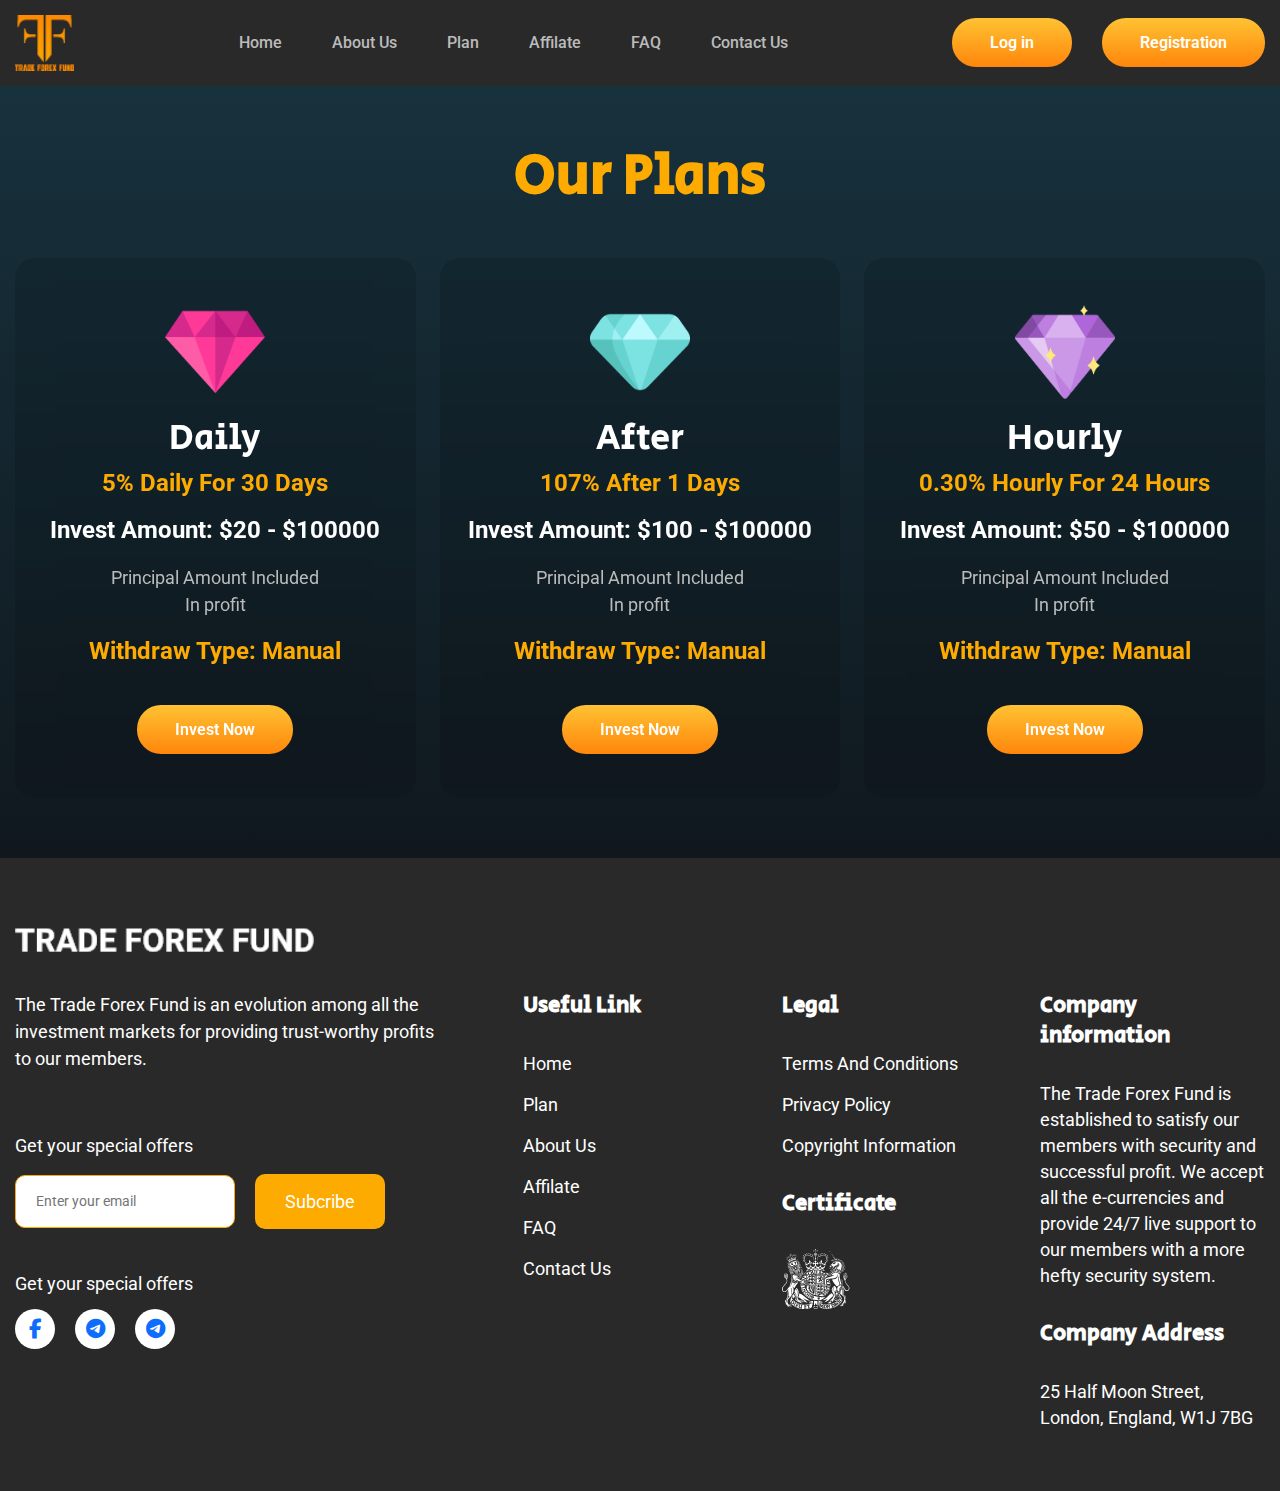
<file: ourplan.html>
<!DOCTYPE html>
<html lang="en">

<head>
    <meta charset="UTF-8" />
    <meta http-equiv="X-UA-Compatible" content="IE=edge" />
    <meta name="viewport" content="width=device-width, initial-scale=1.0" />
    <title>Trade Forex Fund</title>
    <!-- font awesome cdn -->
    <link rel="stylesheet" href="https://cdnjs.cloudflare.com/ajax/libs/font-awesome/6.2.1/css/all.min.css" />
    <!-- bootstrap link -->
    <link rel="stylesheet" href="https://cdn.jsdelivr.net/npm/bootstrap@5.2.3/dist/css/bootstrap.min.css" />
    <!-- google font -->
    <link href="https://fonts.googleapis.com/css2?family=Secular+One&display=swap" rel="stylesheet">
    <link href="https://fonts.googleapis.com/css2?family=Roboto:wght@300;400;500;700;900&display=swap" rel="stylesheet">
    <!-- slick slider -->
    <link rel="stylesheet" href="assets/css/slick-theme.css" />
    <link rel="stylesheet" href="assets/css/slick.css" />
    <!-- css link -->
    <link rel="stylesheet" href="assets/css/style.css" />
    <link rel="stylesheet" href="assets/css/global.css" />
    <link rel="stylesheet" href="assets/css/responsive.css" />
</head>

<body>
    <!-- 
    ================================
        header section start
    ================================
    -->

    <header class="header_section" id="myHeader">
        <div class="container">
            <!-- header wrapper -->
            <div class="header_wrapper">
                <!-- header logo -->
                <a href="./index.html" class="header_logo">
                    <img src="assets/image/logo.png" alt="" />
                </a>

                <!-- header nav -->
                <nav class="header_nav">
                    <ul>
                        <li><a href="./index.html">home</a></li>
                        <li><a href="./aboutus.html">about us</a></li>
                        <li><a href="./plan.html">plan</a></li>
                        <li><a href="./affilate.html">affilate</a></li>
                        <li><a href="./faq.html">FAQ</a></li>
                        <li><a href="./contactus.html">contact us</a></li>
                    </ul>
                </nav>

                <!-- hedare btn -->
                <div class="header_btn_wrapper">
                    <!-- btn item -->
                    <div class="global_btn">
                        <a href="./signin.html">Log in</a>
                    </div>

                    <!-- btn item -->
                    <div class="global_btn">
                        <a href="./signup.html">Registration</a>
                    </div>
                </div>

                <!-- mobile toggle -->
                <div class="mobile_toggle" id="activeToggle">
                    <ul>
                        <li></li>
                        <li></li>
                        <li></li>
                    </ul>
                </div>

            </div>
        </div>
    </header>

    <!-- 
    ================================
        header section end
    ================================
    -->

    <!-- about page start -->
    <div class="ourplan_page section_padding">
        <div class="container">
            <!-- page title -->
            <div class="pagetitle_title">
                <!-- heading -->
                <h1 class="pagetitle_headding">
                    Our Plans
                </h1>
            </div>
            <!-- plan wreapper -->
            <!-- plan wrapper -->
            <div class="plan_wrapper">

                <!-- plan item -->
                <div class="plan_item">
                    <!-- content -->
                    <div class="plan_item_wrapper">
                        <!-- thumbnail -->
                        <div class="plan_item_thumbnail">
                            <img src="assets/image/plan/diamond (1).png" alt="">
                        </div>
                        <!-- body -->
                        <div class="plan_item_content">
                            <h1 class="plan_item_title">Daily</h1>
                            <p class="plan_item_descreption">5% Daily For 30 Days</p>
                            <p class="plan_item_investamount">Invest Amount: $20 - $100000</p>
                            <p class="plan_item_text">Principal Amount Included
                                <br> In profit</p>
                            <p class="plan_item_widraw">Withdraw Type: Manual</p>
                        </div>
                        <!-- plan btn -->
                        <div class="plan_item_btn">
                            <div class="global_btn">
                                <a href="#">Invest Now</a>
                            </div>
                        </div>
                    </div>
                </div>

                <!-- plan item -->
                <div class="plan_item">
                    <!-- content -->
                    <div class="plan_item_wrapper">
                        <!-- thumbnail -->
                        <div class="plan_item_thumbnail">
                            <img src="assets/image/plan/diamond.png" alt="">
                        </div>
                        <!-- body -->
                        <div class="plan_item_content">
                            <h1 class="plan_item_title">After</h1>
                            <p class="plan_item_descreption">107% After 1 Days</p>
                            <p class="plan_item_investamount">Invest Amount: $100 - $100000</p>
                            <p class="plan_item_text">Principal Amount Included
                                <br> In profit</p>
                            <p class="plan_item_widraw">Withdraw Type: Manual</p>
                        </div>
                        <!-- plan btn -->
                        <div class="plan_item_btn">
                            <div class="global_btn">
                                <a href="#">Invest Now</a>
                            </div>
                        </div>
                    </div>
                </div>

                <!-- plan item -->
                <div class="plan_item">
                    <!-- content -->
                    <div class="plan_item_wrapper">
                        <!-- thumbnail -->
                        <div class="plan_item_thumbnail">
                            <img src="assets/image/plan/diamond (2).png" alt="">
                        </div>
                        <!-- body -->
                        <div class="plan_item_content">
                            <h1 class="plan_item_title">Hourly</h1>
                            <p class="plan_item_descreption">0.30% Hourly For 24 Hours</p>
                            <p class="plan_item_investamount">Invest Amount: $50 - $100000</p>
                            <p class="plan_item_text">Principal Amount Included
                                <br> In profit</p>
                            <p class="plan_item_widraw">Withdraw Type: Manual</p>
                        </div>
                        <!-- plan btn -->
                        <div class="plan_item_btn">
                            <div class="global_btn">
                                <a href="#">Invest Now</a>
                            </div>
                        </div>
                    </div>
                </div>

            </div>
        </div>
    </div>
    <!-- about page end -->

    <!-- footer section -->

    <footer class="footer_section section_padding">
        <div class="container">
            <!-- footer logo -->
            <a href="#" class="footer_logo">
                <img src="assets/image/footerlogo.png" alt="">
            </a>

            <!-- footer wrapper -->

            <div class="footer_wraper">
                <!-- footer newsletter -->
                <div class="footer_news">
                    <!-- text -->
                    <p class="footer_news_text">
                        The Trade Forex Fund is an evolution among all the investment markets for providing
                        trust-worthy profits to our members.
                    </p>

                    <!-- newsletter form -->
                    <div class="newsletter_form">
                        <!-- title -->
                        <p class="newsletter_form_title">Get your special offers</p>

                        <!-- newsletter_form inner-->
                        <div class="newsletter_form_inner">
                            <!-- input -->
                            <div class="newsletter_form_input">
                                <input type="text" class="input_control input_control_newsletter"
                                    placeholder="Enter your email">
                            </div>
                            <!-- subscribe btn -->
                            <div class="newsletyter_subscribe">
                                <a href="#">Subcribe</a>
                            </div>
                        </div>
                    </div>

                    <!-- footer social -->

                    <div class="footer_social">

                        <p class="news_letter_title">Get your special offers</p>
                        <!--  -->

                        <ul>
                            <li><a href="#" target="blank"><i class="fa-brands fa-facebook-f"></i></a></li>
                            <li><a href="#" target="blank"><i class="fa-brands fa-telegram"></i></a></li>
                            <li><a href="#" target="blank"><i class="fa-brands fa-telegram"></i></a></li>
                        </ul>
                    </div>

                </div>

                <!-- footer nav -->
                <div class="footer_nav">
                    <!-- title -->
                    <h2 class="footer_nav_title">Useful Link</h2>
                    <!-- footer nav list -->
                    <ul>
                        <li><a href="#">home</a></li>
                        <li><a href="#">plan</a></li>
                        <li><a href="#">about us</a></li>
                        <li><a href="#">affilate</a></li>
                        <li><a href="#">FAQ</a></li>
                        <li><a href="#">contact us</a></li>
                    </ul>
                </div>

                <!-- footer nav -->
                <div class="footer_nav">
                    <!-- title -->
                    <h2 class="footer_nav_title">Legal</h2>
                    <!-- footer nav list -->
                    <ul>
                        <li><a href="#">Terms and conditions</a></li>
                        <li><a href="#">Privacy policy</a></li>
                        <li><a href="#">Copyright information</a></li>
                    </ul>
                    <!-- legal certificet -->
                    <div class="uk_certificket">
                        <h2 class="footer_nav_title">Certificate</h2>
                        <!-- image -->
                        <div class="uk_certificket_image">
                            <img src="assets/image/ukcertificket.png" alt="">
                        </div>
                    </div>
                </div>

                <!-- footer information -->

                <div class="company_information">
                    <!-- company wrapper -->
                    <div class="company_information_wrapper">
                        <!-- title -->
                        <h2 class="footer_nav_title">Company information</h2>
                        <!-- information text -->
                        <p class="information_text">
                            The Trade Forex Fund is established to satisfy our members with security and successful
                            profit. We accept all the e-currencies and provide 24/7 live support to our members with a
                            more hefty security system.
                        </p>
                    </div>

                    <!-- company wrapper -->
                    <div class="company_information_wrapper">
                        <!-- title -->
                        <h2 class="footer_nav_title">Company Address</h2>
                        <!-- information text -->
                        <p class="information_text">
                            25 Half Moon Street, London, England, W1J 7BG
                        </p>
                    </div>
                </div>
            </div>
        </div>
    </footer>

    <!-- footer section end -->


    <!-- bootstrap cdn link -->
    <script src="https://cdn.jsdelivr.net/npm/bootstrap@5.2.3/dist/js/bootstrap.bundle.min.js"></script>
    <!-- jquery cdn -->
    <script src="https://ajax.googleapis.com/ajax/libs/jquery/3.6.1/jquery.min.js"></script>
    <!-- slick slider -->
    <script src="assets/js/slick.min.js"></script>
    <!-- js link -->
    <script src="assets/js/apps.js"></script>

</body>

</html>
</file>
<file: assets/css/style.css>
.header_section {
  padding: 15px 0px;
  background-color: var(--headerBg);
  position: fixed;
  top: 0px;
  left: 0px;
  width: 100%;
  z-index: 999;
}

.header_wrapper {
  display: flex;
  align-items: center;
  justify-content: space-between;
}

.header_logo {
  width: 60px;
}

.header_logo img {
  width: 100%;
  display: block;
  object-fit: cover;
}

.header_nav,
.header_btn_wrapper {
  display: none;
}

.header_nav ul {
  display: flex;
  align-items: center;
  justify-content: flex-end;
  gap: 50px;
}

.header_nav ul li a {
  font-size: 16px;
  text-transform: capitalize;
  display: block;
  transition: 0.1s linear all;
  color: #BBBBBB;
  font-weight: 500;
  position: relative;
  padding: 2px 0px;
  overflow: hidden;
}

.header_nav ul li a:hover {
  color: var(--textColor);
  font-weight: 700;
}

.header_nav ul li a::after {
  content: "";
  position: absolute;
  bottom: 0px;
  left: 0px;
  height: 3px;
  width: 0px;
  border-radius: 3px;
  background-color: var(--mainColor);
  transition: var(--transition);
}

.header_nav ul li a:hover::after {
  width: 100%;
}

.header_btn_wrapper {
  align-items: center;
  justify-content: flex-end;
  gap: 30px;
}

/* banner section */

.banner_section {
  height: 100vh;
  width: 100%;
  background-image: url(../image/hero.png);
  background-size: cover;
  background-position: center;
  background-repeat: no-repeat;
  display: flex;
  align-items: center;
  justify-content: flex-start;
  padding: 85px 0px;
  position: relative;
}

canvas {
  height: 100vh !important;
  width: 100% !important;
  position: absolute;
  top: 0px;
  left: 0px;
}

.banner_content {
  max-width: 800px;
  width: 100%;
  position: relative;
  margin-top: 0;
}

.banner_heading {
  position: relative;
  z-index: 2;
  font-weight: 400;
  font-size: 40px;
  line-height: 50px;
  margin-bottom: 20px;
}

.banner_heading_inner {
  color: var(--textColor);
}

.banner_text {
  font-size: 18px;
  line-height: 26px;
  font-weight: 400;
  position: relative;
  z-index: 1;
  margin-bottom: 30px;
}

.banner_button_wrapper {
  display: flex;
  align-items: center;
  justify-content: flex-start;
  gap: 30px;
  position: relative;
  z-index: 2;
}

/*  online calculator */

.online_calculator {
  position: relative;
  margin-top: 0px;
  z-index: 9;
  padding: 60px 15px;
  background: linear-gradient(#17313d 0%, #10181e 100%);
  max-width: 1320px;
  width: 100%;
  margin-left: auto;
  margin-right: auto
}


.calculator_content {
  border: 2px solid var(--mainColor);
  border-radius: 20px;
  padding: 20px 20px 50px;
  filter: drop-shadow(0px 30px 80px rgba(0, 0, 0, 0.8));
  backdrop-filter: blur(20px);
  --webkit-backdrop-filter: blur(20px);
  background-color: rgba(255, 255, 255, 0.05);
}

.calculator_wrapper {
  display: flex;
  align-items: center;
  justify-content: space-around;
  flex-wrap: wrap;
  gap: 25px;

}

.calculator_input_inner {
  width: 200px;
}

.calInput_title {
  font-size: 24px;
  line-height: 30px;
  color: var(--textColor);
  font-weight: 700;
  margin-bottom: 15px;
}

.calInput_control {
  min-height: 56px;
  width: 100%;
  border-radius: 25px;
  color: var(--textColor);
  background: var(--btnLinear);
  padding: 15px;
  outline: none;
  border: none;
  text-align: center;
}


.calInput_control::placeholder {
  color: var(--textColor);
}

.calInput_control option {
  color: #000;
}

.claculator_content_title {
  font-size: 42px;
  margin-bottom: 30px;
  font-weight: normal;
  text-align: center;
}

/* aboutus section */

.aboutus_section {
  padding: 100px 0px;
  background-image: url(../image/aboutus.png);
  background-size: cover;
  background-position: center;
  background-repeat: no-repeat;
  position: relative;
  margin-top: 0px;
}

.aboutus_section_wrapper {
  display: flex;
  align-items: center;
  justify-content: flex-end;
}

.aboutus_section_content {
  max-width: 550px;
  width: 100%;
}

.aboutus_content_title {
  margin-bottom: 30px;
}

.aboutus_title_inner {
  font-size: 46px;
  font-weight: 400;
}

.about_content_textInner {
  margin-bottom: 40px;
}

.about_content_text {
  font-size: 18px;
  line-height: 27px;
  color: var(--textColor);
}

/* plan section */

.plan_section {
  background-image: url(../image/planbg.png);
  background-size: cover;
  background-position: center;
  background-repeat: no-repeat;
  position: relative;
}

.plan_wrapper {
  display: grid;
  grid-template-columns: repeat(1, 1fr);
  gap: 24px;
}

.plan_item {
  padding: 44px 20px;
  border-radius: 20px;
  backdrop-filter: blur(16px);
  background-color: rgba(0, 0, 0, 0.11);
  transition: var(--transition);
  cursor: pointer;
}

.plan_item:hover {
  transform: translateY(-15px);
}

.plan_item_wrapper {
  text-align: center;
}

.plan_item_thumbnail {
  width: 100px;
  margin: 0px auto 15px;
}

.plan_item_content {
  position: relative;
}

.plan_item_title {
  font-size: 36px;
  color: var(--textColor);
  margin-bottom: 10px;
  font-weight: 400;
}

.plan_item_descreption,
.plan_item_investamount,
.plan_item_widraw {
  font-weight: 700;
  font-size: 24px;
  line-height: 27px;
  color: var(--mainColor);
  margin-bottom: 20px;

}

.plan_item_investamount {
  color: var(--textColor);
}

.plan_item_text {
  font-size: 18px;
  line-height: 27px;
  color: #BBBBBB;
  margin-bottom: 20px;
}

.plan_item_btn {
  margin-top: 40px;
}

/* double section background */

.double_sction {
  position: relative;
  background-size: cover;
  background-position: center;
  background-repeat: no-repeat;
  background-image: url(../image/cryptocurrency-bitcoin-future-coin.png);
  z-index: 1;
}

.double_sction::before {
  position: absolute;
  content: "";
  width: 100%;
  height: 100%;
  top: 0px;
  left: 0px;
  z-index: -1;
  background-color: hwb(196deg 7% 87% / .7);
}

.widraw_history,
.statistics_section {
  position: relative;
}

.Statistics_wrapper {
  display: grid;
  grid-template-columns: repeat(1, 1fr);
  gap: 24px;
}

.Statistics_item {
  padding: 30px;
  border: 2px solid var(--mainColor);
  filter: drop-shadow(0px 8px 20px rgba(32, 32, 32, 0.7));
  backdrop-filter: blur(20px);
  background-color: rgba(255, 255, 255, 0.12);
  text-align: center;
  border-radius: 20px;
}

.Statistics_item_icon {
  width: 60px;
  margin: 0px auto 20px;
}

.statistics_item_heading {
  font-size: 24px;
  line-height: 32px;
  color: var(--textColor);
  margin-bottom: 7px;
}

.statistics_item_subText {
  font-size: 18px;
  color: var(--mainColor);
  font-weight: 400;
  line-height: 27px;
}

/* widraw history */

.widraw_history_wrapper {
  display: flex;
  align-items: center;
  justify-content: space-between;
  gap: 24px;
  flex-direction: column;
}

.widraw_content {
  width: 100%;
  padding: 30px;
  border: 2px solid var(--mainColor);
  filter: drop-shadow(0px 8px 20px rgba(32, 32, 32, 0.7));
  backdrop-filter: blur(20px);
  background-color: rgba(255, 255, 255, 0.12);
  border-radius: 20px;
}

.widraw_content_title {
  font-size: 24px;
  line-height: 32px;
  margin-bottom: 30px;
  text-align: center;
}


.widraw_item {
  padding: 20px 30px;
  background: var(--btnLinear);
  text-align: center;
  border-radius: 12px;
  margin: 0px 10px;
}

.widraw_item_thumbnail {
  margin-bottom: 15px;
}

.widraw_item_thumbnail img {
  max-width: 100%;
  width: unset !important;
  margin: 0px auto;
}

.widraw_person_name {
  font-size: 18px;
  line-height: 27px;
  color: #2B2B2B;
  margin-bottom: 5px;
  font-weight: bold;
}

.widraw_deposit_amount {
  font-size: 14px;
  color: #2B2B2B;
  line-height: 20px;
}

/* affilate section */

.affilate_section {
  position: relative;
  background-color: hwb(196deg 7% 87% / .6);
}

.affilate_section::before {
  position: absolute;
  content: "";
  width: 100%;
  height: 100%;
  top: 0px;
  left: 0px;
  z-index: -1;
  background-size: cover;
  background-position: center;
  background-repeat: no-repeat;
  background-image: url(../image/affilate.png);
}

.affiliate_wrapper {
  text-align: center;
}

.affilate_thumbanail {
  max-width: 485px;
  width: 100%;
  margin: 0px auto 50px;
}

.affilate_title {
  margin-bottom: 50px;
}

.affiliate_title_heading {
  font-size: 36px;
  line-height: 42px;
  color: var(--textColor);
  margin-bottom: 50px;
}

/* payment */

.payment_item {
  width: 200px;
  height: 200px;
  filter: drop-shadow(0px 8px 20px rgba(32, 32, 32, 0.7));
  backdrop-filter: blur(20px);
  border-radius: 10px;
  background-color: rgb(253 167 0 / 20%);
  border: 2px solid var(--mainColor);
  padding: 50px 30px;
  display: grid !important;
  place-content: center;
  margin: 0px 12px;
}

.payment_image img {
  width: unset !important;
  max-width: 100%;
  margin: 0px auto;
}

.benifits_item {
  filter: drop-shadow(0px 8px 20px rgba(32, 32, 32, 0.7));
  backdrop-filter: blur(20px);
  border-radius: 10px;
  background-color: rgb(253 167 0 / 20%);
  border: 2px solid var(--mainColor);
  padding: 45px 24px;
  display: grid !important;
  place-content: center;
  margin: 0px 12px;
  min-height: 240px;
}

.benifits_item_thumbnail {
  width: 80px;
  margin: 0px auto 15px;
}

.benfits_item_titleinner {
  text-align: center;
}

.benifits_item_title {
  font-size: 18px;
  color: var(--textColor);
  font-weight: 700;
}

/* footer section */

/* footer section */

.footer_section {
  background-color: var(--headerBg);
  position: relative;
  z-index: 1;
}

.footer_logo {
  width: 300px;
  display: block;
  margin-bottom: 30px;
}

.footer_wraper {
  display: flex;
  align-items: flex-start;
  justify-content: space-between;
  flex-wrap: wrap;
  gap: 50px 0px;
}

.footer_news {
  width: 100%;
}

.footer_nav {
  width: 100%;
}

.company_information {
  width: 100%;
}

.footer_news_text {
  font-size: 18px;
  line-height: 27px;
  color: var(--textColor);
  margin-bottom: 60px;
}

.newsletter_form {
  position: relative;
}

.newsletter_form_title {
  font-size: 18px;
  color: var(--textColor);
  line-height: 27px;
  margin-bottom: 15px;
}

.newsletter_form_inner {
  display: flex;
  align-items: center;
  justify-content: flex-start;
  gap: 20px;
}

.input_control_newsletter {
  padding: 15px 20px;
  background-color: var(--textColor) !important;
  font-size: 14px;
  color: var(--textColor);
  border: 1px solid var(--mainColor) !important;
  border-radius: 10px;
}

.newsletyter_subscribe {
  text-align: center;
}

.newsletyter_subscribe a {
  display: inline-block;
  padding: 14px 30px;
  background-color: var(--mainColor);
  border-radius: 10px;
  font-size: 18px;
  color: var(--textColor);
}

.footer_nav_title {
  font-size: 22px;
  line-height: 30px;
  color: var(--textColor);
  font-weight: 700;
  margin-bottom: 30px;
}

.footer_nav ul {
  position: relative;
}

.footer_nav ul li:not(:last-child) {
  margin-bottom: 15px;
}

.footer_nav ul li a {
  display: block;
  font-size: 18px;
  line-height: 26px;
  color: var(--textColor);
  text-transform: capitalize;
  transition: var(--transition);
}

.footer_nav ul li a:hover {
  color: var(--mainColor);
}

.uk_certificket {
  margin-top: 30px;
}

.uk_certificket_image {
  max-width: 68px;
  width: 100%;
}

.uk_certificket_image img {
  width: 100%;
  display: block;
  object-fit: cover;
}

.company_information_wrapper:not(:last-child) {
  margin-bottom: 30px;
}

.information_text {
  font-size: 18px;
  color: var(--textColor);
  line-height: 26px;
}

.footer_social {
  margin-top: 40px;
}

.news_letter_title {
  font-size: 18px;
  line-height: 30px;
  color: var(--textColor);
  margin-bottom: 5px;
}

.footer_social ul {
  display: flex;
  align-items: center;
  gap: 20px;
  margin-top: 10px;
}

.footer_social ul li a {
  height: 40px;
  width: 40px;
  background: var(--textColor);
  border-radius: 50%;
  display: grid;
  place-content: center;
  font-size: 20px;
}

.plan_item_footer {
  text-align: center;
}


/* faq page */

.faq_page,
.affilate_page {
  margin-top: 85px;
  background: linear-gradient(#17313d 0%, #10181e 100%);
}

.faq_wrapper {
  display: flex;
  align-items: flex-start;
  gap: 24px;
  flex-direction: column;
  flex-wrap: wrap;
}

.faq_item_inner {
  background: rgb(54 54 54 / 60%);
  border-radius: 12px;
  border: 1px solid #e2e2e2;
  padding: 20px 24px;
  width: 100%;
}

.faq_item_header {
  display: flex;
  align-items: center;
  justify-content: space-between;
  cursor: pointer;
}

.faq_title_wrapper {
  position: relative;
  width: calc(100% - 30px);
}

.faq_title_text {
  font-size: 18px;
  line-height: 24px;
  font-weight: 500;
  display: -webkit-box;
  -webkit-line-clamp: 1;
  -webkit-box-orient: vertical;
  text-overflow: ellipsis;
  overflow: hidden;
}

.faq_icon_inner {
  height: 21px;
  width: 21px;
  border: 1px solid var(--mainColor);
  border-radius: 50%;
  display: grid;
  place-content: center;
}

.faq_icon_inner span i {
  font-size: 12px;
  color: var(--mainColor);
  transform: rotate(180deg);
  transition: 0.1s;
}

.showAcordion .faq_icon_inner span i {
  transform: rotate(0deg);
}

.faq_item_content {
  transition: 0.1s;
  height: 0px;
  opacity: 0;
}

.showAcordion .faq_item_content {
  border-top: 1px solid #e2e2e2;
  padding: 20px 0px;
  height: auto;
  margin-top: 20px;
  opacity: 1;
}

.faq_item_text {
  font-size: 18px;
  line-height: 24px;
  color: var(--mainColor);
  display: none;
}

.showAcordion .faq_item_text {
  display: block;
}

/* page title */

.pagetitle_title {
  margin-bottom: 50px;
}

.pagetitle_headding {
  font-size: 32px;
  line-height: 42px;
  color: var(--mainColor);
  margin-bottom: 50px;
  text-align: center;
}

.pagetitle_headding span {
  color: var(--textColor);
}

/* about us page */

.about_page,
.ourplan_page {
  margin-top: 85px;
  background: linear-gradient(#17313d 0%, #10181e 100%);
}

.about_page_text_inner {
  margin-bottom: 30px;
}

.aobut_page_text {
  color: var(--textColor);
  font-size: 18px;
  line-height: 28px;
}

/* affilate page */

.affilate_banner_wrapper {
  display: flex;
  align-items: center;
  justify-content: space-between;
  gap: 0px 100px;
  flex-direction: column-reverse;
}

.affilate_banner_content {
  width: 100%;
}

.afilate_banner_image {
  width: 100%;
}

.affilatePage_item_wrapper {
  display: grid;
  grid-template-columns: repeat(1, 1fr);
  gap: 24px;
}

.affilatePage_item {
  height: 220px;
  border: 2px solid var(--mainColor);
  filter: drop-shadow(0px 20px 40px rgba(0, 0, 0, 0.8));
  backdrop-filter: blur(31px);
  background-color: rgba(255, 255, 255, 0.04);
  border-radius: 20px;
}

.affilatePage_item_image {
  width: 144px;
  margin: 0px auto 10px;
}

.affilatePage_item_title {
  font-weight: 700;
  font-size: 24px;
  line-height: 34px;
  text-align: center;
  color: var(--textColor);

}
</file>
<file: assets/css/global.css>
* {
  margin: 0px;
  padding: 0px;
  box-sizing: border-box;
  font-family: 'Roboto',
    sans-serif;
}

.container {
  max-width: 1320px;
  width: 100%;
  margin: 0px auto;
  padding: 0px 15px;
}

p,
ul,
li,
h1,
h2,
h3,
a {
  margin: 0px;
  padding: 0px;
  list-style: none;
  text-decoration: none;
}

h1,
h2,
h3 {
  color: var(--mainColor);
  font-weight: 700;
  font-family: 'Secular One',
    sans-serif;
}

p {
  color: var(--textColor);
}

:root {
  --headerBg: #292929;
  --mainColor: #FDAA01;
  --bgColor: rgba(255, 255, 255, 0.04);
  --btnLinear: linear-gradient(#ffc233 0%, #ff860c 100%);
  --textColor: #FFFFFF;
  --transition: 0.3s all linear;
  --bgoverlay: #c2c2c2;
}

.mobile_toggle {
  position: relative;
  display: block;
  z-index: 999;
}

.mobile_toggle ul {
  width: 30px;
  height: 18px;
  position: relative;
}

.mobile_toggle ul li {
  position: absolute;
  height: 2px;
  width: 100%;
  background-color: var(--mainColor);
  transition: var(--transition);
}

.mobile_toggle ul li:first-child {
  top: 0px;
  left: 0px;
}

.mobile_toggle ul li:nth-child(2) {
  top: 50%;
  transform: translateY(-50%);
  left: 0px;
}

.mobile_toggle ul li:last-child {
  bottom: 0;
  left: 0px;
}

.section_padding {
  padding: 30px 0px;
}

.sticky {
  top: 0px;
  transition: var(--transition);
  background-color: var(--headerBg);
  box-shadow: 0px 8px 18px hsl(0deg 0% 0% / 10%);
}

.input_control {
  width: 100%;
  width: 100%;
  border: none;
  outline: none;
  background-color: transparent;
}

img {
  width: 100%;
  display: block;
  object-fit: cover;
}

.global_btn {
  position: relative;
}

.global_btn a {
  padding: 14px 38px;
  border-radius: 24px;
  display: inline-block;
  background: var(--btnLinear);
  color: var(--textColor);
  font-weight: 600;
  font-size: 16px;
  line-height: 21px;
}

/* section title */

.section_title {
  max-width: 760px;
  width: 100%;
  margin: 0px auto 30px;
  text-align: center;
}

.section_title_headinginner {
  margin-bottom: 40px;
}

.section_title_heading {
  font-size: 36px;
  line-height: 43px;
  font-weight: 400;
}

.section_title_text {
  font-size: 18px;
  line-height: 27px;
}
</file>
<file: assets/css/responsive.css>
/* ==============responsive 540 ============== */

@media (min-width: 540px) {
  .banner_heading {
    font-size: 40px;
    line-height: 40px;
    margin-bottom: 30px;
  }

  .Statistics_wrapper {
    grid-template-columns: repeat(2, 1fr);
  }

  .footer_news {
    width: 100%;
  }

  .footer_nav {
    width: calc(50% - 50px);
  }

  .company_information {
    width: 50%;
  }

  .section_title_heading {
    font-size: 42px;
    line-height: 53px;
  }

  .affiliate_title_heading {
    font-size: 46px;
    line-height: 54px;
  }

  .affilatePage_item_wrapper {
    grid-template-columns: repeat(2, 1fr);
  }
}

/* ==============responsive 767 ============== */

@media (min-width: 767px) {

  .banner_heading {
    font-size: 50px;
    line-height: 50px;
  }

  .section_padding {
    padding: 40px 0px;
  }

  .plan_wrapper {
    grid-template-columns: repeat(2, 1fr);
  }

  .widraw_history_wrapper {
    flex-direction: row;
  }

  .Statistics_wrapper {
    grid-template-columns: repeat(3, 1fr);
  }

  .widraw_content {
    width: 48%;
  }

  .footer_news {
    width: calc(50% - 50px);
  }

  .footer_nav {
    width: calc(50% - 25px);
  }

  .company_information {
    width: calc(50% - 25px);
  }

  .section_title_heading {
    font-size: 46px;
    line-height: 53px;
  }

  .affiliate_title_heading {
    font-size: 56px;
    line-height: 63px;
  }

  .pagetitle_headding {
    font-size: 56px;
    line-height: 63px;
  }

  .affilate_banner_wrapper {
    flex-direction: row;
  }

  .affilatePage_item_wrapper {
    grid-template-columns: repeat(3, 1fr);
  }

}

/* ==============responsive 1024 ============== */

@media (min-width: 1024px) {
  .mobile_toggle {
    display: none;
  }

  .header_nav,
  .header_btn_wrapper {
    display: flex;
  }

  .banner_heading {
    font-size: 60px;
    line-height: 60px;
  }

  .section_padding {
    padding: 50px 0px;
  }

  .plan_wrapper {
    grid-template-columns: repeat(3, 1fr);
  }

  .Statistics_wrapper {
    grid-template-columns: repeat(4, 1fr);
  }

  .footer_news {
    width: calc(38% - 50px);
    margin-right: 50px;
  }

  .footer_nav {
    width: calc(20% - 25px);
  }

  .company_information {
    width: calc(20% - 25px);
  }

  .section_title_heading {
    font-size: 56px;
    line-height: 63px;
  }

}

/* ==============responsive 1200 ============== */

@media (min-width: 1200px) {
  .banner_heading {
    font-size: 70px;
    line-height: 70px;
    margin-bottom: 30px;
  }

  .section_padding {
    padding: 60px 0px;
  }

  .online_calculator {
    margin-top: -200px;
    position: relative;
    z-index: 9;
    padding: 0px;
    background: transparent;
  }

  .aboutus_section {
    margin-top: -55px;
  }

  .banner_section {
    align-items: flex-start;
  }

  .banner_content {
    margin-top: 100px;
  }


}
</file>
